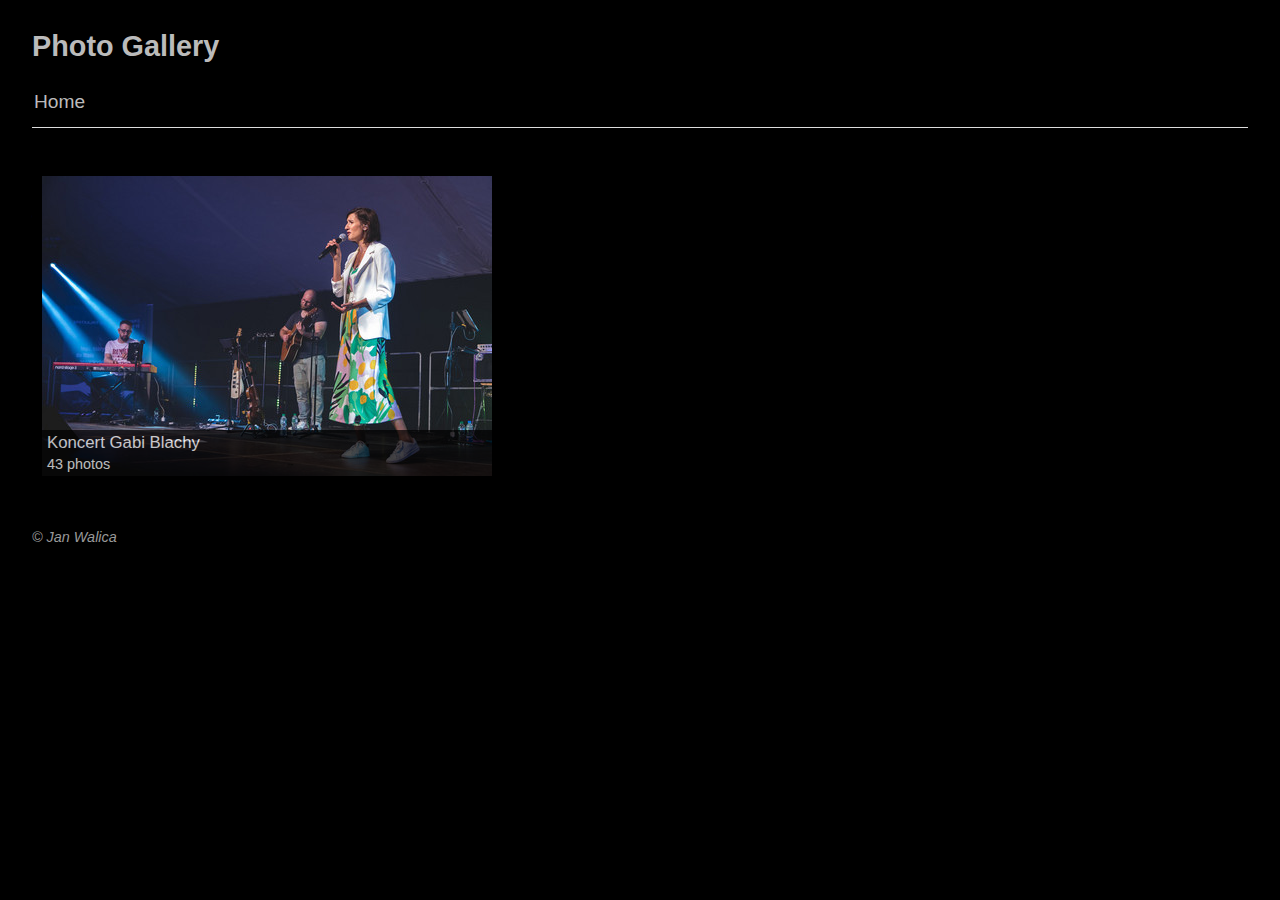
<file: index.html>
<!DOCTYPE html>
<html>

  <head>
      <meta charset="utf-8" />
      <meta name="viewport" content="width=device-width, user-scalable=no" />
      <title>Photo Gallery - Home</title>
      <link rel="stylesheet" href="public/lightgallery/css/lightgallery.css" />
      <link rel="stylesheet" href="public/lightslider/css/lightslider.min.css" />
      <link rel="stylesheet" href="public/videojs/video-js.min.css" />
      <link rel="stylesheet" href="public/lightgallery/css/lg-exif.min.css" />
      <link rel="stylesheet" href="public/core.css" />
      <link rel="stylesheet" href="public/theme.css" />
      <link rel="stylesheet" href="public/justifiedgallery/justifiedGallery.min.css" />
  </head>

  <body>
    
    <div id="container">
    
      <!--
        Gallery title
      -->
      <header>
        <h1><a href="index.html">Photo Gallery</a></h1>
      </header>
    
      <!--
        Breadcrumbs of parent albums
      -->
      <nav class="breadcrumbs">
    <a class="breadcrumb-item" href="index.html">Home</a>
      </nav>
    
    
      <!--
        Nested albums, if any
      -->
      <div id="albums" class="justified-gallery">
            <a href="Koncert-Gabi-Blachy.html">
              <img src="media/small/Koncert%20Gabi%20Blachy/2022-07-07-TED22-koncert-Gabriela_Blacha-m-0-29.jpg" alt="">
              <div class="caption" style="display: inline-block">
                <h3>Koncert Gabi Blachy</h3>
                <div class="summary">43 photos</div>
              </div>
            </a>
      </div>
    
      <!--
        All photos and videos
      -->
      <ul id="media" class="clearfix justified-gallery">
      </ul>
    
      <!--
        Pagination
      -->
    
      <!--
        Zip file link
      -->
    
      <!--
        Optional footer
      -->
      <footer>
        <p>&copy; Jan Walica</p>
      </footer>
    
    </div>
    <!-- Video loader -->
    <div id="videos">
    </div>

    <!-- jQuery -->
    <script src="public/jquery.min.js"></script>
    <!-- VideoJS -->
    <script src="public/videojs/video.min.js"></script>
    <!-- LightGallery -->
    <script src="public/lightgallery/js/lightgallery.js"></script>
    <script src="public/lightslider/js/lightslider.min.js"></script>
    <script src="public/lightgallery/js/lg-autoplay.js"></script>
    <script src="public/lightgallery/js/lg-pager.js"></script>
    <script src="public/lightgallery/js/lg-thumbnail.js"></script>
    <script src="public/lightgallery/js/lg-video.js"></script>
    <script src="public/lightgallery/js/lg-exif.min.js"></script>
    <script src="public/justifiedgallery/jquery.justifiedGallery.min.js"></script>

    <script>
      $(document).ready(function() {
        $("#media").lightGallery({
          thumbWidth: 80,
          controls: true,
          loop : false,
          download: true,
          counter: true,
          videojs: true,
          exThumbImage: 'data-exthumbimage',
        });

        // Init justified gallery for albums
        $("#albums").justifiedGallery({
          margins: 10,
          rowHeight: 300,
          maxRowHeight: 325,
        });

        // Init justified gallery for photos
        $("#media").justifiedGallery({
          selector: '.albumList',
          waitThumbnailsLoad: false,
          margins: 10,
          rowHeight: 250,
          maxRowHeight: 275,
        });
      });
    </script>

      <script id="slider-js" data-interval="">
        $(document).ready(function () {
          let waitTime = 1000;

          try {
            waitTime = parseInt($("#slider-js").data("interval"));
          } catch (e) {
            console.error("Invalid speed value for slider: " + waitTime + "\n" + e);
          }

          $("#lightSlider").lightSlider({
            auto: true,
            loop: true,
            item: 1,
            gallery: true,
            pause: waitTime,
            onSliderLoad: (el) => {
              el.lightGallery({
                selector: "#lightSlider li"
              })
            }
          });
        });
      </script>


  </body>

</html>
</file>
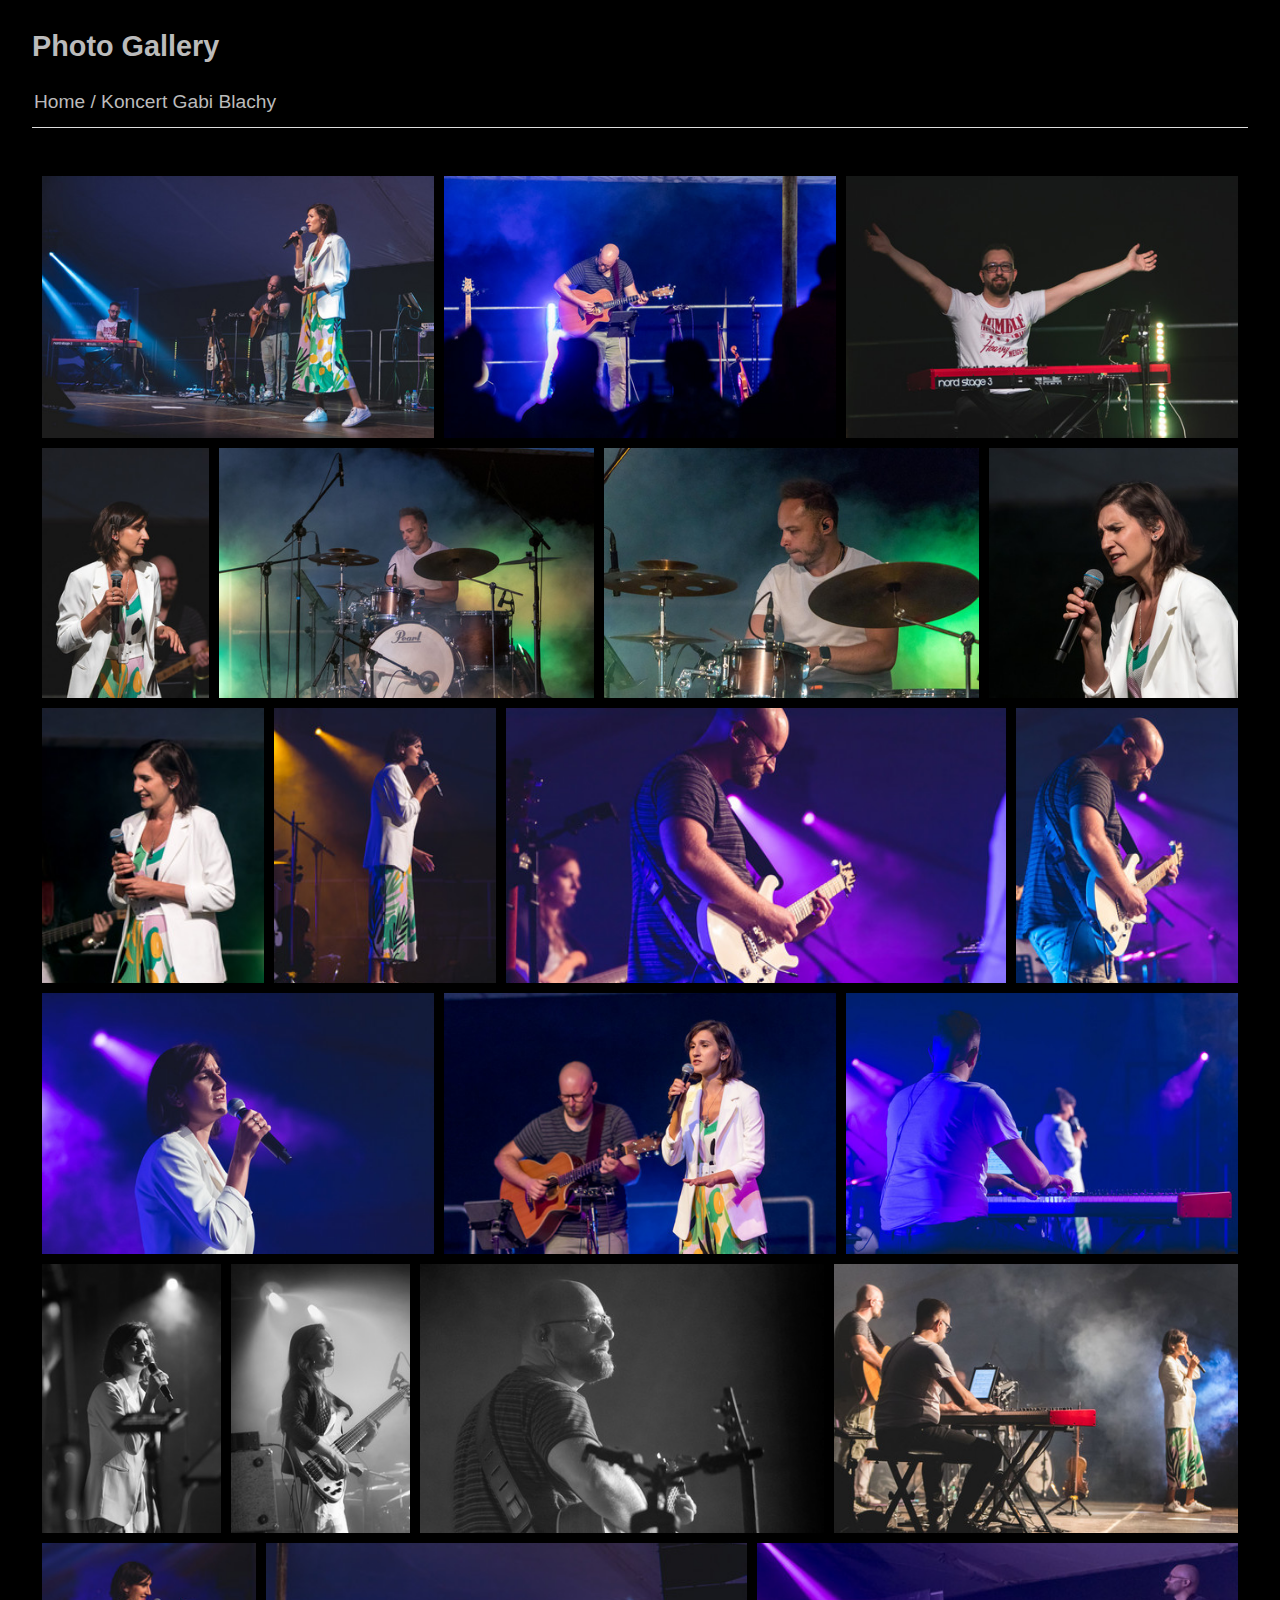
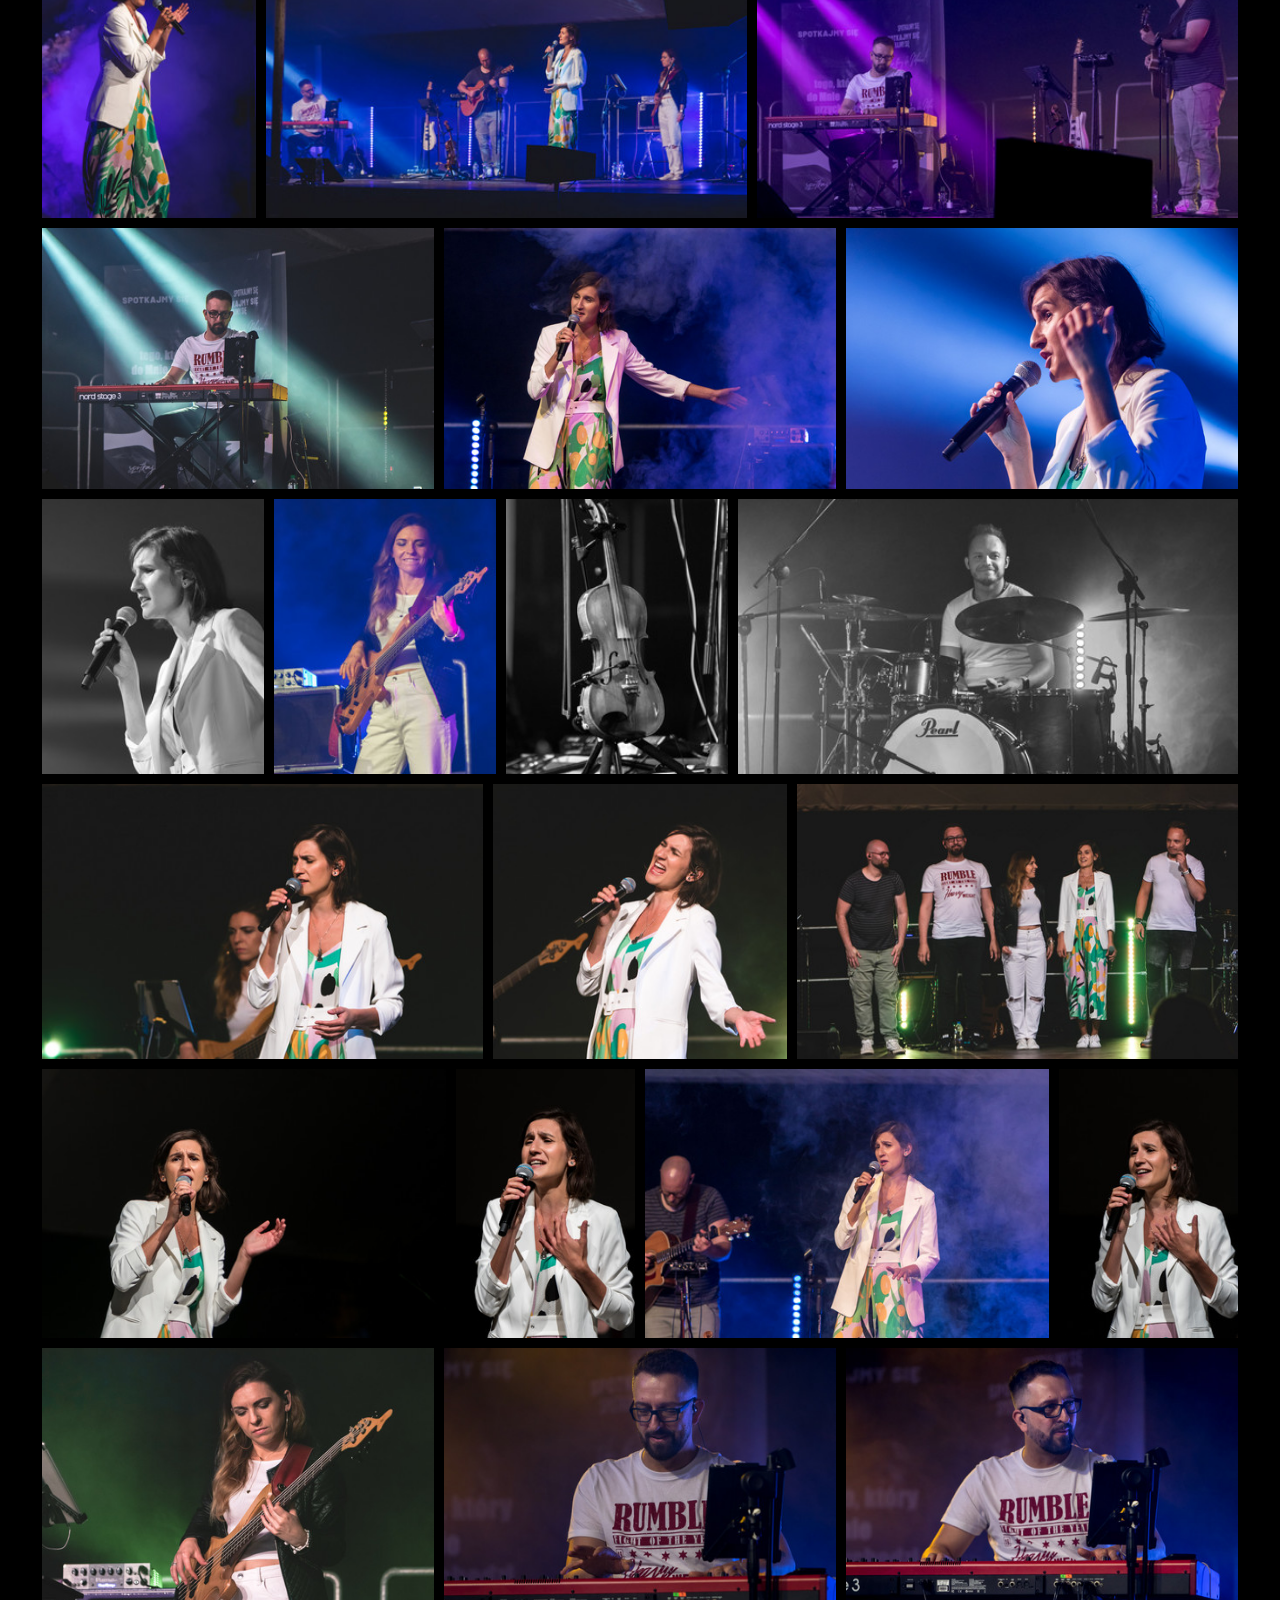
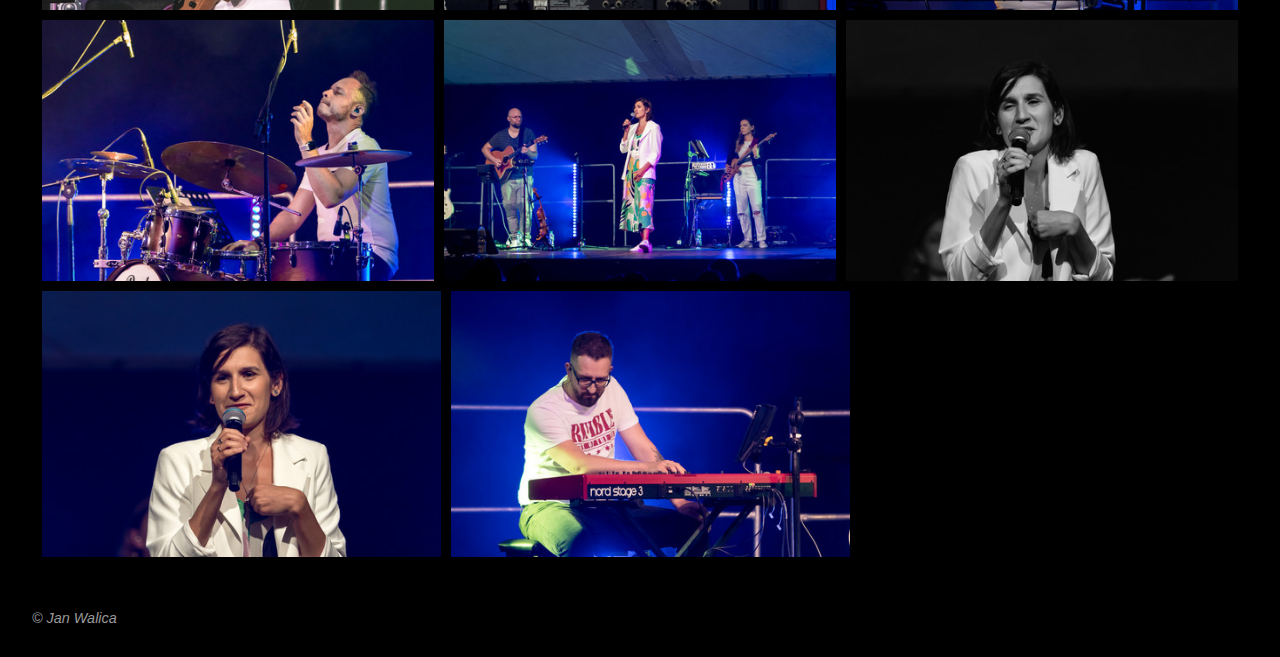
<file: Koncert-Gabi-Blachy.html>
<!DOCTYPE html>
<html>

  <head>
      <meta charset="utf-8" />
      <meta name="viewport" content="width=device-width, user-scalable=no" />
      <title>Photo Gallery - Koncert Gabi Blachy</title>
      <link rel="stylesheet" href="public/lightgallery/css/lightgallery.css" />
      <link rel="stylesheet" href="public/lightslider/css/lightslider.min.css" />
      <link rel="stylesheet" href="public/videojs/video-js.min.css" />
      <link rel="stylesheet" href="public/lightgallery/css/lg-exif.min.css" />
      <link rel="stylesheet" href="public/core.css" />
      <link rel="stylesheet" href="public/theme.css" />
      <link rel="stylesheet" href="public/justifiedgallery/justifiedGallery.min.css" />
  </head>

  <body>
    
    <div id="container">
    
      <!--
        Gallery title
      -->
      <header>
        <h1><a href="index.html">Photo Gallery</a></h1>
      </header>
    
      <!--
        Breadcrumbs of parent albums
      -->
      <nav class="breadcrumbs">
    <a class="breadcrumb-item" href="index.html">Home</a>&nbsp;/&nbsp;<a class="breadcrumb-item" href="Koncert-Gabi-Blachy.html">Koncert Gabi Blachy</a>
      </nav>
    
    
      <!--
        Nested albums, if any
      -->
      <div id="albums" class="justified-gallery">
      </div>
    
      <!--
        All photos and videos
      -->
      <ul id="media" class="clearfix justified-gallery">
          
          <div class="albumList"
              data-sub-html=""
              data-download-url="media/large/Koncert%20Gabi%20Blachy/2022-07-07-TED22-koncert-Gabriela_Blacha-m-0-29.jpg"data-src="media/original/Koncert%20Gabi%20Blachy/2022-07-07-TED22-koncert-Gabriela_Blacha-m-0-29.jpg"data-exthumbimage="media/thumbs/Koncert%20Gabi%20Blachy/2022-07-07-TED22-koncert-Gabriela_Blacha-m-0-29.jpg"data-filename="2022-07-07-TED22-koncert-Gabriela_Blacha-m-0-29.jpg"><a href="media/original/Koncert%20Gabi%20Blachy/2022-07-07-TED22-koncert-Gabriela_Blacha-m-0-29.jpg"><img
                      src="media/small/Koncert%20Gabi%20Blachy/2022-07-07-TED22-koncert-Gabriela_Blacha-m-0-29.jpg"
                      width="450"
                      height="300"alt="2022-07-07-TED22-koncert-Gabriela_Blacha-m-0-29.jpg"/>
              </a>
          
          </div>      
          <div class="albumList"
              data-sub-html=""
              data-download-url="media/large/Koncert%20Gabi%20Blachy/2022-07-07-TED22-koncert-Gabriela_Blacha-m-1.jpg"data-src="media/original/Koncert%20Gabi%20Blachy/2022-07-07-TED22-koncert-Gabriela_Blacha-m-1.jpg"data-exthumbimage="media/thumbs/Koncert%20Gabi%20Blachy/2022-07-07-TED22-koncert-Gabriela_Blacha-m-1.jpg"data-filename="2022-07-07-TED22-koncert-Gabriela_Blacha-m-1.jpg"><a href="media/original/Koncert%20Gabi%20Blachy/2022-07-07-TED22-koncert-Gabriela_Blacha-m-1.jpg"><img
                      src="media/small/Koncert%20Gabi%20Blachy/2022-07-07-TED22-koncert-Gabriela_Blacha-m-1.jpg"
                      width="450"
                      height="300"alt="2022-07-07-TED22-koncert-Gabriela_Blacha-m-1.jpg"/>
              </a>
          
          </div>      
          <div class="albumList"
              data-sub-html=""
              data-download-url="media/large/Koncert%20Gabi%20Blachy/2022-07-07-TED22-koncert-Gabriela_Blacha-m-10.jpg"data-src="media/original/Koncert%20Gabi%20Blachy/2022-07-07-TED22-koncert-Gabriela_Blacha-m-10.jpg"data-exthumbimage="media/thumbs/Koncert%20Gabi%20Blachy/2022-07-07-TED22-koncert-Gabriela_Blacha-m-10.jpg"data-filename="2022-07-07-TED22-koncert-Gabriela_Blacha-m-10.jpg"><a href="media/original/Koncert%20Gabi%20Blachy/2022-07-07-TED22-koncert-Gabriela_Blacha-m-10.jpg"><img
                      src="media/small/Koncert%20Gabi%20Blachy/2022-07-07-TED22-koncert-Gabriela_Blacha-m-10.jpg"
                      width="450"
                      height="300"alt="2022-07-07-TED22-koncert-Gabriela_Blacha-m-10.jpg"/>
              </a>
          
          </div>      
          <div class="albumList"
              data-sub-html=""
              data-download-url="media/large/Koncert%20Gabi%20Blachy/2022-07-07-TED22-koncert-Gabriela_Blacha-m-11.jpg"data-src="media/original/Koncert%20Gabi%20Blachy/2022-07-07-TED22-koncert-Gabriela_Blacha-m-11.jpg"data-exthumbimage="media/thumbs/Koncert%20Gabi%20Blachy/2022-07-07-TED22-koncert-Gabriela_Blacha-m-11.jpg"data-filename="2022-07-07-TED22-koncert-Gabriela_Blacha-m-11.jpg"><a href="media/original/Koncert%20Gabi%20Blachy/2022-07-07-TED22-koncert-Gabriela_Blacha-m-11.jpg"><img
                      src="media/small/Koncert%20Gabi%20Blachy/2022-07-07-TED22-koncert-Gabriela_Blacha-m-11.jpg"
                      width="200"
                      height="300"alt="2022-07-07-TED22-koncert-Gabriela_Blacha-m-11.jpg"/>
              </a>
          
          </div>      
          <div class="albumList"
              data-sub-html=""
              data-download-url="media/large/Koncert%20Gabi%20Blachy/2022-07-07-TED22-koncert-Gabriela_Blacha-m-12.jpg"data-src="media/original/Koncert%20Gabi%20Blachy/2022-07-07-TED22-koncert-Gabriela_Blacha-m-12.jpg"data-exthumbimage="media/thumbs/Koncert%20Gabi%20Blachy/2022-07-07-TED22-koncert-Gabriela_Blacha-m-12.jpg"data-filename="2022-07-07-TED22-koncert-Gabriela_Blacha-m-12.jpg"><a href="media/original/Koncert%20Gabi%20Blachy/2022-07-07-TED22-koncert-Gabriela_Blacha-m-12.jpg"><img
                      src="media/small/Koncert%20Gabi%20Blachy/2022-07-07-TED22-koncert-Gabriela_Blacha-m-12.jpg"
                      width="450"
                      height="300"alt="2022-07-07-TED22-koncert-Gabriela_Blacha-m-12.jpg"/>
              </a>
          
          </div>      
          <div class="albumList"
              data-sub-html=""
              data-download-url="media/large/Koncert%20Gabi%20Blachy/2022-07-07-TED22-koncert-Gabriela_Blacha-m-13.jpg"data-src="media/original/Koncert%20Gabi%20Blachy/2022-07-07-TED22-koncert-Gabriela_Blacha-m-13.jpg"data-exthumbimage="media/thumbs/Koncert%20Gabi%20Blachy/2022-07-07-TED22-koncert-Gabriela_Blacha-m-13.jpg"data-filename="2022-07-07-TED22-koncert-Gabriela_Blacha-m-13.jpg"><a href="media/original/Koncert%20Gabi%20Blachy/2022-07-07-TED22-koncert-Gabriela_Blacha-m-13.jpg"><img
                      src="media/small/Koncert%20Gabi%20Blachy/2022-07-07-TED22-koncert-Gabriela_Blacha-m-13.jpg"
                      width="450"
                      height="300"alt="2022-07-07-TED22-koncert-Gabriela_Blacha-m-13.jpg"/>
              </a>
          
          </div>      
          <div class="albumList"
              data-sub-html=""
              data-download-url="media/large/Koncert%20Gabi%20Blachy/2022-07-07-TED22-koncert-Gabriela_Blacha-m-14.jpg"data-src="media/original/Koncert%20Gabi%20Blachy/2022-07-07-TED22-koncert-Gabriela_Blacha-m-14.jpg"data-exthumbimage="media/thumbs/Koncert%20Gabi%20Blachy/2022-07-07-TED22-koncert-Gabriela_Blacha-m-14.jpg"data-filename="2022-07-07-TED22-koncert-Gabriela_Blacha-m-14.jpg"><a href="media/original/Koncert%20Gabi%20Blachy/2022-07-07-TED22-koncert-Gabriela_Blacha-m-14.jpg"><img
                      src="media/small/Koncert%20Gabi%20Blachy/2022-07-07-TED22-koncert-Gabriela_Blacha-m-14.jpg"
                      width="300"
                      height="300"alt="2022-07-07-TED22-koncert-Gabriela_Blacha-m-14.jpg"/>
              </a>
          
          </div>      
          <div class="albumList"
              data-sub-html=""
              data-download-url="media/large/Koncert%20Gabi%20Blachy/2022-07-07-TED22-koncert-Gabriela_Blacha-m-15.jpg"data-src="media/original/Koncert%20Gabi%20Blachy/2022-07-07-TED22-koncert-Gabriela_Blacha-m-15.jpg"data-exthumbimage="media/thumbs/Koncert%20Gabi%20Blachy/2022-07-07-TED22-koncert-Gabriela_Blacha-m-15.jpg"data-filename="2022-07-07-TED22-koncert-Gabriela_Blacha-m-15.jpg"><a href="media/original/Koncert%20Gabi%20Blachy/2022-07-07-TED22-koncert-Gabriela_Blacha-m-15.jpg"><img
                      src="media/small/Koncert%20Gabi%20Blachy/2022-07-07-TED22-koncert-Gabriela_Blacha-m-15.jpg"
                      width="200"
                      height="300"alt="2022-07-07-TED22-koncert-Gabriela_Blacha-m-15.jpg"/>
              </a>
          
          </div>      
          <div class="albumList"
              data-sub-html=""
              data-download-url="media/large/Koncert%20Gabi%20Blachy/2022-07-07-TED22-koncert-Gabriela_Blacha-m-16.jpg"data-src="media/original/Koncert%20Gabi%20Blachy/2022-07-07-TED22-koncert-Gabriela_Blacha-m-16.jpg"data-exthumbimage="media/thumbs/Koncert%20Gabi%20Blachy/2022-07-07-TED22-koncert-Gabriela_Blacha-m-16.jpg"data-filename="2022-07-07-TED22-koncert-Gabriela_Blacha-m-16.jpg"><a href="media/original/Koncert%20Gabi%20Blachy/2022-07-07-TED22-koncert-Gabriela_Blacha-m-16.jpg"><img
                      src="media/small/Koncert%20Gabi%20Blachy/2022-07-07-TED22-koncert-Gabriela_Blacha-m-16.jpg"
                      width="200"
                      height="300"alt="2022-07-07-TED22-koncert-Gabriela_Blacha-m-16.jpg"/>
              </a>
          
          </div>      
          <div class="albumList"
              data-sub-html=""
              data-download-url="media/large/Koncert%20Gabi%20Blachy/2022-07-07-TED22-koncert-Gabriela_Blacha-m-17.jpg"data-src="media/original/Koncert%20Gabi%20Blachy/2022-07-07-TED22-koncert-Gabriela_Blacha-m-17.jpg"data-exthumbimage="media/thumbs/Koncert%20Gabi%20Blachy/2022-07-07-TED22-koncert-Gabriela_Blacha-m-17.jpg"data-filename="2022-07-07-TED22-koncert-Gabriela_Blacha-m-17.jpg"><a href="media/original/Koncert%20Gabi%20Blachy/2022-07-07-TED22-koncert-Gabriela_Blacha-m-17.jpg"><img
                      src="media/small/Koncert%20Gabi%20Blachy/2022-07-07-TED22-koncert-Gabriela_Blacha-m-17.jpg"
                      width="450"
                      height="300"alt="2022-07-07-TED22-koncert-Gabriela_Blacha-m-17.jpg"/>
              </a>
          
          </div>      
          <div class="albumList"
              data-sub-html=""
              data-download-url="media/large/Koncert%20Gabi%20Blachy/2022-07-07-TED22-koncert-Gabriela_Blacha-m-18.jpg"data-src="media/original/Koncert%20Gabi%20Blachy/2022-07-07-TED22-koncert-Gabriela_Blacha-m-18.jpg"data-exthumbimage="media/thumbs/Koncert%20Gabi%20Blachy/2022-07-07-TED22-koncert-Gabriela_Blacha-m-18.jpg"data-filename="2022-07-07-TED22-koncert-Gabriela_Blacha-m-18.jpg"><a href="media/original/Koncert%20Gabi%20Blachy/2022-07-07-TED22-koncert-Gabriela_Blacha-m-18.jpg"><img
                      src="media/small/Koncert%20Gabi%20Blachy/2022-07-07-TED22-koncert-Gabriela_Blacha-m-18.jpg"
                      width="200"
                      height="300"alt="2022-07-07-TED22-koncert-Gabriela_Blacha-m-18.jpg"/>
              </a>
          
          </div>      
          <div class="albumList"
              data-sub-html=""
              data-download-url="media/large/Koncert%20Gabi%20Blachy/2022-07-07-TED22-koncert-Gabriela_Blacha-m-19.jpg"data-src="media/original/Koncert%20Gabi%20Blachy/2022-07-07-TED22-koncert-Gabriela_Blacha-m-19.jpg"data-exthumbimage="media/thumbs/Koncert%20Gabi%20Blachy/2022-07-07-TED22-koncert-Gabriela_Blacha-m-19.jpg"data-filename="2022-07-07-TED22-koncert-Gabriela_Blacha-m-19.jpg"><a href="media/original/Koncert%20Gabi%20Blachy/2022-07-07-TED22-koncert-Gabriela_Blacha-m-19.jpg"><img
                      src="media/small/Koncert%20Gabi%20Blachy/2022-07-07-TED22-koncert-Gabriela_Blacha-m-19.jpg"
                      width="450"
                      height="300"alt="2022-07-07-TED22-koncert-Gabriela_Blacha-m-19.jpg"/>
              </a>
          
          </div>      
          <div class="albumList"
              data-sub-html=""
              data-download-url="media/large/Koncert%20Gabi%20Blachy/2022-07-07-TED22-koncert-Gabriela_Blacha-m-2.jpg"data-src="media/original/Koncert%20Gabi%20Blachy/2022-07-07-TED22-koncert-Gabriela_Blacha-m-2.jpg"data-exthumbimage="media/thumbs/Koncert%20Gabi%20Blachy/2022-07-07-TED22-koncert-Gabriela_Blacha-m-2.jpg"data-filename="2022-07-07-TED22-koncert-Gabriela_Blacha-m-2.jpg"><a href="media/original/Koncert%20Gabi%20Blachy/2022-07-07-TED22-koncert-Gabriela_Blacha-m-2.jpg"><img
                      src="media/small/Koncert%20Gabi%20Blachy/2022-07-07-TED22-koncert-Gabriela_Blacha-m-2.jpg"
                      width="450"
                      height="300"alt="2022-07-07-TED22-koncert-Gabriela_Blacha-m-2.jpg"/>
              </a>
          
          </div>      
          <div class="albumList"
              data-sub-html=""
              data-download-url="media/large/Koncert%20Gabi%20Blachy/2022-07-07-TED22-koncert-Gabriela_Blacha-m-20.jpg"data-src="media/original/Koncert%20Gabi%20Blachy/2022-07-07-TED22-koncert-Gabriela_Blacha-m-20.jpg"data-exthumbimage="media/thumbs/Koncert%20Gabi%20Blachy/2022-07-07-TED22-koncert-Gabriela_Blacha-m-20.jpg"data-filename="2022-07-07-TED22-koncert-Gabriela_Blacha-m-20.jpg"><a href="media/original/Koncert%20Gabi%20Blachy/2022-07-07-TED22-koncert-Gabriela_Blacha-m-20.jpg"><img
                      src="media/small/Koncert%20Gabi%20Blachy/2022-07-07-TED22-koncert-Gabriela_Blacha-m-20.jpg"
                      width="450"
                      height="300"alt="2022-07-07-TED22-koncert-Gabriela_Blacha-m-20.jpg"/>
              </a>
          
          </div>      
          <div class="albumList"
              data-sub-html=""
              data-download-url="media/large/Koncert%20Gabi%20Blachy/2022-07-07-TED22-koncert-Gabriela_Blacha-m-21.jpg"data-src="media/original/Koncert%20Gabi%20Blachy/2022-07-07-TED22-koncert-Gabriela_Blacha-m-21.jpg"data-exthumbimage="media/thumbs/Koncert%20Gabi%20Blachy/2022-07-07-TED22-koncert-Gabriela_Blacha-m-21.jpg"data-filename="2022-07-07-TED22-koncert-Gabriela_Blacha-m-21.jpg"><a href="media/original/Koncert%20Gabi%20Blachy/2022-07-07-TED22-koncert-Gabriela_Blacha-m-21.jpg"><img
                      src="media/small/Koncert%20Gabi%20Blachy/2022-07-07-TED22-koncert-Gabriela_Blacha-m-21.jpg"
                      width="200"
                      height="300"alt="2022-07-07-TED22-koncert-Gabriela_Blacha-m-21.jpg"/>
              </a>
          
          </div>      
          <div class="albumList"
              data-sub-html=""
              data-download-url="media/large/Koncert%20Gabi%20Blachy/2022-07-07-TED22-koncert-Gabriela_Blacha-m-22.jpg"data-src="media/original/Koncert%20Gabi%20Blachy/2022-07-07-TED22-koncert-Gabriela_Blacha-m-22.jpg"data-exthumbimage="media/thumbs/Koncert%20Gabi%20Blachy/2022-07-07-TED22-koncert-Gabriela_Blacha-m-22.jpg"data-filename="2022-07-07-TED22-koncert-Gabriela_Blacha-m-22.jpg"><a href="media/original/Koncert%20Gabi%20Blachy/2022-07-07-TED22-koncert-Gabriela_Blacha-m-22.jpg"><img
                      src="media/small/Koncert%20Gabi%20Blachy/2022-07-07-TED22-koncert-Gabriela_Blacha-m-22.jpg"
                      width="200"
                      height="300"alt="2022-07-07-TED22-koncert-Gabriela_Blacha-m-22.jpg"/>
              </a>
          
          </div>      
          <div class="albumList"
              data-sub-html=""
              data-download-url="media/large/Koncert%20Gabi%20Blachy/2022-07-07-TED22-koncert-Gabriela_Blacha-m-23.jpg"data-src="media/original/Koncert%20Gabi%20Blachy/2022-07-07-TED22-koncert-Gabriela_Blacha-m-23.jpg"data-exthumbimage="media/thumbs/Koncert%20Gabi%20Blachy/2022-07-07-TED22-koncert-Gabriela_Blacha-m-23.jpg"data-filename="2022-07-07-TED22-koncert-Gabriela_Blacha-m-23.jpg"><a href="media/original/Koncert%20Gabi%20Blachy/2022-07-07-TED22-koncert-Gabriela_Blacha-m-23.jpg"><img
                      src="media/small/Koncert%20Gabi%20Blachy/2022-07-07-TED22-koncert-Gabriela_Blacha-m-23.jpg"
                      width="450"
                      height="300"alt="2022-07-07-TED22-koncert-Gabriela_Blacha-m-23.jpg"/>
              </a>
          
          </div>      
          <div class="albumList"
              data-sub-html=""
              data-download-url="media/large/Koncert%20Gabi%20Blachy/2022-07-07-TED22-koncert-Gabriela_Blacha-m-24.jpg"data-src="media/original/Koncert%20Gabi%20Blachy/2022-07-07-TED22-koncert-Gabriela_Blacha-m-24.jpg"data-exthumbimage="media/thumbs/Koncert%20Gabi%20Blachy/2022-07-07-TED22-koncert-Gabriela_Blacha-m-24.jpg"data-filename="2022-07-07-TED22-koncert-Gabriela_Blacha-m-24.jpg"><a href="media/original/Koncert%20Gabi%20Blachy/2022-07-07-TED22-koncert-Gabriela_Blacha-m-24.jpg"><img
                      src="media/small/Koncert%20Gabi%20Blachy/2022-07-07-TED22-koncert-Gabriela_Blacha-m-24.jpg"
                      width="450"
                      height="300"alt="2022-07-07-TED22-koncert-Gabriela_Blacha-m-24.jpg"/>
              </a>
          
          </div>      
          <div class="albumList"
              data-sub-html=""
              data-download-url="media/large/Koncert%20Gabi%20Blachy/2022-07-07-TED22-koncert-Gabriela_Blacha-m-25.jpg"data-src="media/original/Koncert%20Gabi%20Blachy/2022-07-07-TED22-koncert-Gabriela_Blacha-m-25.jpg"data-exthumbimage="media/thumbs/Koncert%20Gabi%20Blachy/2022-07-07-TED22-koncert-Gabriela_Blacha-m-25.jpg"data-filename="2022-07-07-TED22-koncert-Gabriela_Blacha-m-25.jpg"><a href="media/original/Koncert%20Gabi%20Blachy/2022-07-07-TED22-koncert-Gabriela_Blacha-m-25.jpg"><img
                      src="media/small/Koncert%20Gabi%20Blachy/2022-07-07-TED22-koncert-Gabriela_Blacha-m-25.jpg"
                      width="200"
                      height="300"alt="2022-07-07-TED22-koncert-Gabriela_Blacha-m-25.jpg"/>
              </a>
          
          </div>      
          <div class="albumList"
              data-sub-html=""
              data-download-url="media/large/Koncert%20Gabi%20Blachy/2022-07-07-TED22-koncert-Gabriela_Blacha-m-26.jpg"data-src="media/original/Koncert%20Gabi%20Blachy/2022-07-07-TED22-koncert-Gabriela_Blacha-m-26.jpg"data-exthumbimage="media/thumbs/Koncert%20Gabi%20Blachy/2022-07-07-TED22-koncert-Gabriela_Blacha-m-26.jpg"data-filename="2022-07-07-TED22-koncert-Gabriela_Blacha-m-26.jpg"><a href="media/original/Koncert%20Gabi%20Blachy/2022-07-07-TED22-koncert-Gabriela_Blacha-m-26.jpg"><img
                      src="media/small/Koncert%20Gabi%20Blachy/2022-07-07-TED22-koncert-Gabriela_Blacha-m-26.jpg"
                      width="450"
                      height="300"alt="2022-07-07-TED22-koncert-Gabriela_Blacha-m-26.jpg"/>
              </a>
          
          </div>      
          <div class="albumList"
              data-sub-html=""
              data-download-url="media/large/Koncert%20Gabi%20Blachy/2022-07-07-TED22-koncert-Gabriela_Blacha-m-27.jpg"data-src="media/original/Koncert%20Gabi%20Blachy/2022-07-07-TED22-koncert-Gabriela_Blacha-m-27.jpg"data-exthumbimage="media/thumbs/Koncert%20Gabi%20Blachy/2022-07-07-TED22-koncert-Gabriela_Blacha-m-27.jpg"data-filename="2022-07-07-TED22-koncert-Gabriela_Blacha-m-27.jpg"><a href="media/original/Koncert%20Gabi%20Blachy/2022-07-07-TED22-koncert-Gabriela_Blacha-m-27.jpg"><img
                      src="media/small/Koncert%20Gabi%20Blachy/2022-07-07-TED22-koncert-Gabriela_Blacha-m-27.jpg"
                      width="450"
                      height="300"alt="2022-07-07-TED22-koncert-Gabriela_Blacha-m-27.jpg"/>
              </a>
          
          </div>      
          <div class="albumList"
              data-sub-html=""
              data-download-url="media/large/Koncert%20Gabi%20Blachy/2022-07-07-TED22-koncert-Gabriela_Blacha-m-28.jpg"data-src="media/original/Koncert%20Gabi%20Blachy/2022-07-07-TED22-koncert-Gabriela_Blacha-m-28.jpg"data-exthumbimage="media/thumbs/Koncert%20Gabi%20Blachy/2022-07-07-TED22-koncert-Gabriela_Blacha-m-28.jpg"data-filename="2022-07-07-TED22-koncert-Gabriela_Blacha-m-28.jpg"><a href="media/original/Koncert%20Gabi%20Blachy/2022-07-07-TED22-koncert-Gabriela_Blacha-m-28.jpg"><img
                      src="media/small/Koncert%20Gabi%20Blachy/2022-07-07-TED22-koncert-Gabriela_Blacha-m-28.jpg"
                      width="450"
                      height="300"alt="2022-07-07-TED22-koncert-Gabriela_Blacha-m-28.jpg"/>
              </a>
          
          </div>      
          <div class="albumList"
              data-sub-html=""
              data-download-url="media/large/Koncert%20Gabi%20Blachy/2022-07-07-TED22-koncert-Gabriela_Blacha-m-3.jpg"data-src="media/original/Koncert%20Gabi%20Blachy/2022-07-07-TED22-koncert-Gabriela_Blacha-m-3.jpg"data-exthumbimage="media/thumbs/Koncert%20Gabi%20Blachy/2022-07-07-TED22-koncert-Gabriela_Blacha-m-3.jpg"data-filename="2022-07-07-TED22-koncert-Gabriela_Blacha-m-3.jpg"><a href="media/original/Koncert%20Gabi%20Blachy/2022-07-07-TED22-koncert-Gabriela_Blacha-m-3.jpg"><img
                      src="media/small/Koncert%20Gabi%20Blachy/2022-07-07-TED22-koncert-Gabriela_Blacha-m-3.jpg"
                      width="450"
                      height="300"alt="2022-07-07-TED22-koncert-Gabriela_Blacha-m-3.jpg"/>
              </a>
          
          </div>      
          <div class="albumList"
              data-sub-html=""
              data-download-url="media/large/Koncert%20Gabi%20Blachy/2022-07-07-TED22-koncert-Gabriela_Blacha-m-30.jpg"data-src="media/original/Koncert%20Gabi%20Blachy/2022-07-07-TED22-koncert-Gabriela_Blacha-m-30.jpg"data-exthumbimage="media/thumbs/Koncert%20Gabi%20Blachy/2022-07-07-TED22-koncert-Gabriela_Blacha-m-30.jpg"data-filename="2022-07-07-TED22-koncert-Gabriela_Blacha-m-30.jpg"><a href="media/original/Koncert%20Gabi%20Blachy/2022-07-07-TED22-koncert-Gabriela_Blacha-m-30.jpg"><img
                      src="media/small/Koncert%20Gabi%20Blachy/2022-07-07-TED22-koncert-Gabriela_Blacha-m-30.jpg"
                      width="450"
                      height="300"alt="2022-07-07-TED22-koncert-Gabriela_Blacha-m-30.jpg"/>
              </a>
          
          </div>      
          <div class="albumList"
              data-sub-html=""
              data-download-url="media/large/Koncert%20Gabi%20Blachy/2022-07-07-TED22-koncert-Gabriela_Blacha-m-31.jpg"data-src="media/original/Koncert%20Gabi%20Blachy/2022-07-07-TED22-koncert-Gabriela_Blacha-m-31.jpg"data-exthumbimage="media/thumbs/Koncert%20Gabi%20Blachy/2022-07-07-TED22-koncert-Gabriela_Blacha-m-31.jpg"data-filename="2022-07-07-TED22-koncert-Gabriela_Blacha-m-31.jpg"><a href="media/original/Koncert%20Gabi%20Blachy/2022-07-07-TED22-koncert-Gabriela_Blacha-m-31.jpg"><img
                      src="media/small/Koncert%20Gabi%20Blachy/2022-07-07-TED22-koncert-Gabriela_Blacha-m-31.jpg"
                      width="200"
                      height="300"alt="2022-07-07-TED22-koncert-Gabriela_Blacha-m-31.jpg"/>
              </a>
          
          </div>      
          <div class="albumList"
              data-sub-html=""
              data-download-url="media/large/Koncert%20Gabi%20Blachy/2022-07-07-TED22-koncert-Gabriela_Blacha-m-32.jpg"data-src="media/original/Koncert%20Gabi%20Blachy/2022-07-07-TED22-koncert-Gabriela_Blacha-m-32.jpg"data-exthumbimage="media/thumbs/Koncert%20Gabi%20Blachy/2022-07-07-TED22-koncert-Gabriela_Blacha-m-32.jpg"data-filename="2022-07-07-TED22-koncert-Gabriela_Blacha-m-32.jpg"><a href="media/original/Koncert%20Gabi%20Blachy/2022-07-07-TED22-koncert-Gabriela_Blacha-m-32.jpg"><img
                      src="media/small/Koncert%20Gabi%20Blachy/2022-07-07-TED22-koncert-Gabriela_Blacha-m-32.jpg"
                      width="200"
                      height="300"alt="2022-07-07-TED22-koncert-Gabriela_Blacha-m-32.jpg"/>
              </a>
          
          </div>      
          <div class="albumList"
              data-sub-html=""
              data-download-url="media/large/Koncert%20Gabi%20Blachy/2022-07-07-TED22-koncert-Gabriela_Blacha-m-33.jpg"data-src="media/original/Koncert%20Gabi%20Blachy/2022-07-07-TED22-koncert-Gabriela_Blacha-m-33.jpg"data-exthumbimage="media/thumbs/Koncert%20Gabi%20Blachy/2022-07-07-TED22-koncert-Gabriela_Blacha-m-33.jpg"data-filename="2022-07-07-TED22-koncert-Gabriela_Blacha-m-33.jpg"><a href="media/original/Koncert%20Gabi%20Blachy/2022-07-07-TED22-koncert-Gabriela_Blacha-m-33.jpg"><img
                      src="media/small/Koncert%20Gabi%20Blachy/2022-07-07-TED22-koncert-Gabriela_Blacha-m-33.jpg"
                      width="200"
                      height="300"alt="2022-07-07-TED22-koncert-Gabriela_Blacha-m-33.jpg"/>
              </a>
          
          </div>      
          <div class="albumList"
              data-sub-html=""
              data-download-url="media/large/Koncert%20Gabi%20Blachy/2022-07-07-TED22-koncert-Gabriela_Blacha-m-34.jpg"data-src="media/original/Koncert%20Gabi%20Blachy/2022-07-07-TED22-koncert-Gabriela_Blacha-m-34.jpg"data-exthumbimage="media/thumbs/Koncert%20Gabi%20Blachy/2022-07-07-TED22-koncert-Gabriela_Blacha-m-34.jpg"data-filename="2022-07-07-TED22-koncert-Gabriela_Blacha-m-34.jpg"><a href="media/original/Koncert%20Gabi%20Blachy/2022-07-07-TED22-koncert-Gabriela_Blacha-m-34.jpg"><img
                      src="media/small/Koncert%20Gabi%20Blachy/2022-07-07-TED22-koncert-Gabriela_Blacha-m-34.jpg"
                      width="450"
                      height="300"alt="2022-07-07-TED22-koncert-Gabriela_Blacha-m-34.jpg"/>
              </a>
          
          </div>      
          <div class="albumList"
              data-sub-html=""
              data-download-url="media/large/Koncert%20Gabi%20Blachy/2022-07-07-TED22-koncert-Gabriela_Blacha-m-35.jpg"data-src="media/original/Koncert%20Gabi%20Blachy/2022-07-07-TED22-koncert-Gabriela_Blacha-m-35.jpg"data-exthumbimage="media/thumbs/Koncert%20Gabi%20Blachy/2022-07-07-TED22-koncert-Gabriela_Blacha-m-35.jpg"data-filename="2022-07-07-TED22-koncert-Gabriela_Blacha-m-35.jpg"><a href="media/original/Koncert%20Gabi%20Blachy/2022-07-07-TED22-koncert-Gabriela_Blacha-m-35.jpg"><img
                      src="media/small/Koncert%20Gabi%20Blachy/2022-07-07-TED22-koncert-Gabriela_Blacha-m-35.jpg"
                      width="450"
                      height="300"alt="2022-07-07-TED22-koncert-Gabriela_Blacha-m-35.jpg"/>
              </a>
          
          </div>      
          <div class="albumList"
              data-sub-html=""
              data-download-url="media/large/Koncert%20Gabi%20Blachy/2022-07-07-TED22-koncert-Gabriela_Blacha-m-36.jpg"data-src="media/original/Koncert%20Gabi%20Blachy/2022-07-07-TED22-koncert-Gabriela_Blacha-m-36.jpg"data-exthumbimage="media/thumbs/Koncert%20Gabi%20Blachy/2022-07-07-TED22-koncert-Gabriela_Blacha-m-36.jpg"data-filename="2022-07-07-TED22-koncert-Gabriela_Blacha-m-36.jpg"><a href="media/original/Koncert%20Gabi%20Blachy/2022-07-07-TED22-koncert-Gabriela_Blacha-m-36.jpg"><img
                      src="media/small/Koncert%20Gabi%20Blachy/2022-07-07-TED22-koncert-Gabriela_Blacha-m-36.jpg"
                      width="300"
                      height="300"alt="2022-07-07-TED22-koncert-Gabriela_Blacha-m-36.jpg"/>
              </a>
          
          </div>      
          <div class="albumList"
              data-sub-html=""
              data-download-url="media/large/Koncert%20Gabi%20Blachy/2022-07-07-TED22-koncert-Gabriela_Blacha-m-37.jpg"data-src="media/original/Koncert%20Gabi%20Blachy/2022-07-07-TED22-koncert-Gabriela_Blacha-m-37.jpg"data-exthumbimage="media/thumbs/Koncert%20Gabi%20Blachy/2022-07-07-TED22-koncert-Gabriela_Blacha-m-37.jpg"data-filename="2022-07-07-TED22-koncert-Gabriela_Blacha-m-37.jpg"><a href="media/original/Koncert%20Gabi%20Blachy/2022-07-07-TED22-koncert-Gabriela_Blacha-m-37.jpg"><img
                      src="media/small/Koncert%20Gabi%20Blachy/2022-07-07-TED22-koncert-Gabriela_Blacha-m-37.jpg"
                      width="450"
                      height="300"alt="2022-07-07-TED22-koncert-Gabriela_Blacha-m-37.jpg"/>
              </a>
          
          </div>      
          <div class="albumList"
              data-sub-html=""
              data-download-url="media/large/Koncert%20Gabi%20Blachy/2022-07-07-TED22-koncert-Gabriela_Blacha-m-38.jpg"data-src="media/original/Koncert%20Gabi%20Blachy/2022-07-07-TED22-koncert-Gabriela_Blacha-m-38.jpg"data-exthumbimage="media/thumbs/Koncert%20Gabi%20Blachy/2022-07-07-TED22-koncert-Gabriela_Blacha-m-38.jpg"data-filename="2022-07-07-TED22-koncert-Gabriela_Blacha-m-38.jpg"><a href="media/original/Koncert%20Gabi%20Blachy/2022-07-07-TED22-koncert-Gabriela_Blacha-m-38.jpg"><img
                      src="media/small/Koncert%20Gabi%20Blachy/2022-07-07-TED22-koncert-Gabriela_Blacha-m-38.jpg"
                      width="450"
                      height="300"alt="2022-07-07-TED22-koncert-Gabriela_Blacha-m-38.jpg"/>
              </a>
          
          </div>      
          <div class="albumList"
              data-sub-html=""
              data-download-url="media/large/Koncert%20Gabi%20Blachy/2022-07-07-TED22-koncert-Gabriela_Blacha-m-39.jpg"data-src="media/original/Koncert%20Gabi%20Blachy/2022-07-07-TED22-koncert-Gabriela_Blacha-m-39.jpg"data-exthumbimage="media/thumbs/Koncert%20Gabi%20Blachy/2022-07-07-TED22-koncert-Gabriela_Blacha-m-39.jpg"data-filename="2022-07-07-TED22-koncert-Gabriela_Blacha-m-39.jpg"><a href="media/original/Koncert%20Gabi%20Blachy/2022-07-07-TED22-koncert-Gabriela_Blacha-m-39.jpg"><img
                      src="media/small/Koncert%20Gabi%20Blachy/2022-07-07-TED22-koncert-Gabriela_Blacha-m-39.jpg"
                      width="200"
                      height="300"alt="2022-07-07-TED22-koncert-Gabriela_Blacha-m-39.jpg"/>
              </a>
          
          </div>      
          <div class="albumList"
              data-sub-html=""
              data-download-url="media/large/Koncert%20Gabi%20Blachy/2022-07-07-TED22-koncert-Gabriela_Blacha-m-4.jpg"data-src="media/original/Koncert%20Gabi%20Blachy/2022-07-07-TED22-koncert-Gabriela_Blacha-m-4.jpg"data-exthumbimage="media/thumbs/Koncert%20Gabi%20Blachy/2022-07-07-TED22-koncert-Gabriela_Blacha-m-4.jpg"data-filename="2022-07-07-TED22-koncert-Gabriela_Blacha-m-4.jpg"><a href="media/original/Koncert%20Gabi%20Blachy/2022-07-07-TED22-koncert-Gabriela_Blacha-m-4.jpg"><img
                      src="media/small/Koncert%20Gabi%20Blachy/2022-07-07-TED22-koncert-Gabriela_Blacha-m-4.jpg"
                      width="450"
                      height="300"alt="2022-07-07-TED22-koncert-Gabriela_Blacha-m-4.jpg"/>
              </a>
          
          </div>      
          <div class="albumList"
              data-sub-html=""
              data-download-url="media/large/Koncert%20Gabi%20Blachy/2022-07-07-TED22-koncert-Gabriela_Blacha-m-40.jpg"data-src="media/original/Koncert%20Gabi%20Blachy/2022-07-07-TED22-koncert-Gabriela_Blacha-m-40.jpg"data-exthumbimage="media/thumbs/Koncert%20Gabi%20Blachy/2022-07-07-TED22-koncert-Gabriela_Blacha-m-40.jpg"data-filename="2022-07-07-TED22-koncert-Gabriela_Blacha-m-40.jpg"><a href="media/original/Koncert%20Gabi%20Blachy/2022-07-07-TED22-koncert-Gabriela_Blacha-m-40.jpg"><img
                      src="media/small/Koncert%20Gabi%20Blachy/2022-07-07-TED22-koncert-Gabriela_Blacha-m-40.jpg"
                      width="200"
                      height="300"alt="2022-07-07-TED22-koncert-Gabriela_Blacha-m-40.jpg"/>
              </a>
          
          </div>      
          <div class="albumList"
              data-sub-html=""
              data-download-url="media/large/Koncert%20Gabi%20Blachy/2022-07-07-TED22-koncert-Gabriela_Blacha-m-41.jpg"data-src="media/original/Koncert%20Gabi%20Blachy/2022-07-07-TED22-koncert-Gabriela_Blacha-m-41.jpg"data-exthumbimage="media/thumbs/Koncert%20Gabi%20Blachy/2022-07-07-TED22-koncert-Gabriela_Blacha-m-41.jpg"data-filename="2022-07-07-TED22-koncert-Gabriela_Blacha-m-41.jpg"><a href="media/original/Koncert%20Gabi%20Blachy/2022-07-07-TED22-koncert-Gabriela_Blacha-m-41.jpg"><img
                      src="media/small/Koncert%20Gabi%20Blachy/2022-07-07-TED22-koncert-Gabriela_Blacha-m-41.jpg"
                      width="450"
                      height="300"alt="2022-07-07-TED22-koncert-Gabriela_Blacha-m-41.jpg"/>
              </a>
          
          </div>      
          <div class="albumList"
              data-sub-html=""
              data-download-url="media/large/Koncert%20Gabi%20Blachy/2022-07-07-TED22-koncert-Gabriela_Blacha-m-42.jpg"data-src="media/original/Koncert%20Gabi%20Blachy/2022-07-07-TED22-koncert-Gabriela_Blacha-m-42.jpg"data-exthumbimage="media/thumbs/Koncert%20Gabi%20Blachy/2022-07-07-TED22-koncert-Gabriela_Blacha-m-42.jpg"data-filename="2022-07-07-TED22-koncert-Gabriela_Blacha-m-42.jpg"><a href="media/original/Koncert%20Gabi%20Blachy/2022-07-07-TED22-koncert-Gabriela_Blacha-m-42.jpg"><img
                      src="media/small/Koncert%20Gabi%20Blachy/2022-07-07-TED22-koncert-Gabriela_Blacha-m-42.jpg"
                      width="450"
                      height="300"alt="2022-07-07-TED22-koncert-Gabriela_Blacha-m-42.jpg"/>
              </a>
          
          </div>      
          <div class="albumList"
              data-sub-html=""
              data-download-url="media/large/Koncert%20Gabi%20Blachy/2022-07-07-TED22-koncert-Gabriela_Blacha-m-43.jpg"data-src="media/original/Koncert%20Gabi%20Blachy/2022-07-07-TED22-koncert-Gabriela_Blacha-m-43.jpg"data-exthumbimage="media/thumbs/Koncert%20Gabi%20Blachy/2022-07-07-TED22-koncert-Gabriela_Blacha-m-43.jpg"data-filename="2022-07-07-TED22-koncert-Gabriela_Blacha-m-43.jpg"><a href="media/original/Koncert%20Gabi%20Blachy/2022-07-07-TED22-koncert-Gabriela_Blacha-m-43.jpg"><img
                      src="media/small/Koncert%20Gabi%20Blachy/2022-07-07-TED22-koncert-Gabriela_Blacha-m-43.jpg"
                      width="450"
                      height="300"alt="2022-07-07-TED22-koncert-Gabriela_Blacha-m-43.jpg"/>
              </a>
          
          </div>      
          <div class="albumList"
              data-sub-html=""
              data-download-url="media/large/Koncert%20Gabi%20Blachy/2022-07-07-TED22-koncert-Gabriela_Blacha-m-5.jpg"data-src="media/original/Koncert%20Gabi%20Blachy/2022-07-07-TED22-koncert-Gabriela_Blacha-m-5.jpg"data-exthumbimage="media/thumbs/Koncert%20Gabi%20Blachy/2022-07-07-TED22-koncert-Gabriela_Blacha-m-5.jpg"data-filename="2022-07-07-TED22-koncert-Gabriela_Blacha-m-5.jpg"><a href="media/original/Koncert%20Gabi%20Blachy/2022-07-07-TED22-koncert-Gabriela_Blacha-m-5.jpg"><img
                      src="media/small/Koncert%20Gabi%20Blachy/2022-07-07-TED22-koncert-Gabriela_Blacha-m-5.jpg"
                      width="450"
                      height="300"alt="2022-07-07-TED22-koncert-Gabriela_Blacha-m-5.jpg"/>
              </a>
          
          </div>      
          <div class="albumList"
              data-sub-html=""
              data-download-url="media/large/Koncert%20Gabi%20Blachy/2022-07-07-TED22-koncert-Gabriela_Blacha-m-6.jpg"data-src="media/original/Koncert%20Gabi%20Blachy/2022-07-07-TED22-koncert-Gabriela_Blacha-m-6.jpg"data-exthumbimage="media/thumbs/Koncert%20Gabi%20Blachy/2022-07-07-TED22-koncert-Gabriela_Blacha-m-6.jpg"data-filename="2022-07-07-TED22-koncert-Gabriela_Blacha-m-6.jpg"><a href="media/original/Koncert%20Gabi%20Blachy/2022-07-07-TED22-koncert-Gabriela_Blacha-m-6.jpg"><img
                      src="media/small/Koncert%20Gabi%20Blachy/2022-07-07-TED22-koncert-Gabriela_Blacha-m-6.jpg"
                      width="450"
                      height="300"alt="2022-07-07-TED22-koncert-Gabriela_Blacha-m-6.jpg"/>
              </a>
          
          </div>      
          <div class="albumList"
              data-sub-html=""
              data-download-url="media/large/Koncert%20Gabi%20Blachy/2022-07-07-TED22-koncert-Gabriela_Blacha-m-7.jpg"data-src="media/original/Koncert%20Gabi%20Blachy/2022-07-07-TED22-koncert-Gabriela_Blacha-m-7.jpg"data-exthumbimage="media/thumbs/Koncert%20Gabi%20Blachy/2022-07-07-TED22-koncert-Gabriela_Blacha-m-7.jpg"data-filename="2022-07-07-TED22-koncert-Gabriela_Blacha-m-7.jpg"><a href="media/original/Koncert%20Gabi%20Blachy/2022-07-07-TED22-koncert-Gabriela_Blacha-m-7.jpg"><img
                      src="media/small/Koncert%20Gabi%20Blachy/2022-07-07-TED22-koncert-Gabriela_Blacha-m-7.jpg"
                      width="450"
                      height="300"alt="2022-07-07-TED22-koncert-Gabriela_Blacha-m-7.jpg"/>
              </a>
          
          </div>      
          <div class="albumList"
              data-sub-html=""
              data-download-url="media/large/Koncert%20Gabi%20Blachy/2022-07-07-TED22-koncert-Gabriela_Blacha-m-8.jpg"data-src="media/original/Koncert%20Gabi%20Blachy/2022-07-07-TED22-koncert-Gabriela_Blacha-m-8.jpg"data-exthumbimage="media/thumbs/Koncert%20Gabi%20Blachy/2022-07-07-TED22-koncert-Gabriela_Blacha-m-8.jpg"data-filename="2022-07-07-TED22-koncert-Gabriela_Blacha-m-8.jpg"><a href="media/original/Koncert%20Gabi%20Blachy/2022-07-07-TED22-koncert-Gabriela_Blacha-m-8.jpg"><img
                      src="media/small/Koncert%20Gabi%20Blachy/2022-07-07-TED22-koncert-Gabriela_Blacha-m-8.jpg"
                      width="450"
                      height="300"alt="2022-07-07-TED22-koncert-Gabriela_Blacha-m-8.jpg"/>
              </a>
          
          </div>      
          <div class="albumList"
              data-sub-html=""
              data-download-url="media/large/Koncert%20Gabi%20Blachy/2022-07-07-TED22-koncert-Gabriela_Blacha-m-9.jpg"data-src="media/original/Koncert%20Gabi%20Blachy/2022-07-07-TED22-koncert-Gabriela_Blacha-m-9.jpg"data-exthumbimage="media/thumbs/Koncert%20Gabi%20Blachy/2022-07-07-TED22-koncert-Gabriela_Blacha-m-9.jpg"data-filename="2022-07-07-TED22-koncert-Gabriela_Blacha-m-9.jpg"><a href="media/original/Koncert%20Gabi%20Blachy/2022-07-07-TED22-koncert-Gabriela_Blacha-m-9.jpg"><img
                      src="media/small/Koncert%20Gabi%20Blachy/2022-07-07-TED22-koncert-Gabriela_Blacha-m-9.jpg"
                      width="450"
                      height="300"alt="2022-07-07-TED22-koncert-Gabriela_Blacha-m-9.jpg"/>
              </a>
          
          </div>  </ul>
    
      <!--
        Pagination
      -->
    
      <!--
        Zip file link
      -->
    
      <!--
        Optional footer
      -->
      <footer>
        <p>&copy; Jan Walica</p>
      </footer>
    
    </div>
    <!-- Video loader -->
    <div id="videos">
    </div>

    <!-- jQuery -->
    <script src="public/jquery.min.js"></script>
    <!-- VideoJS -->
    <script src="public/videojs/video.min.js"></script>
    <!-- LightGallery -->
    <script src="public/lightgallery/js/lightgallery.js"></script>
    <script src="public/lightslider/js/lightslider.min.js"></script>
    <script src="public/lightgallery/js/lg-autoplay.js"></script>
    <script src="public/lightgallery/js/lg-pager.js"></script>
    <script src="public/lightgallery/js/lg-thumbnail.js"></script>
    <script src="public/lightgallery/js/lg-video.js"></script>
    <script src="public/lightgallery/js/lg-exif.min.js"></script>
    <script src="public/justifiedgallery/jquery.justifiedGallery.min.js"></script>

    <script>
      $(document).ready(function() {
        $("#media").lightGallery({
          thumbWidth: 80,
          controls: true,
          loop : false,
          download: true,
          counter: true,
          videojs: true,
          exThumbImage: 'data-exthumbimage',
        });

        // Init justified gallery for albums
        $("#albums").justifiedGallery({
          margins: 10,
          rowHeight: 300,
          maxRowHeight: 325,
        });

        // Init justified gallery for photos
        $("#media").justifiedGallery({
          selector: '.albumList',
          waitThumbnailsLoad: false,
          margins: 10,
          rowHeight: 250,
          maxRowHeight: 275,
        });
      });
    </script>



  </body>

</html>
</file>
<file: public/lightgallery/css/lightgallery.css>
/*! lightgallery - v1.2.14 - 2016-01-18
* http://sachinchoolur.github.io/lightGallery/
* Copyright (c) 2016 Sachin N; Licensed Apache 2.0 */
@font-face {
  font-family: 'lg';
  src: url("../fonts/lg.eot?n1z373");
  src: url("../fonts/lg.eot?#iefixn1z373") format("embedded-opentype"), url("../fonts/lg.woff?n1z373") format("woff"), url("../fonts/lg.ttf?n1z373") format("truetype"), url("../fonts/lg.svg?n1z373#lg") format("svg");
  font-weight: normal;
  font-style: normal;
}
.lg-icon {
  font-family: 'lg';
  speak: none;
  font-style: normal;
  font-weight: normal;
  font-variant: normal;
  text-transform: none;
  line-height: 1;
  /* Better Font Rendering =========== */
  -webkit-font-smoothing: antialiased;
  -moz-osx-font-smoothing: grayscale;
}

.lg-actions .lg-next, .lg-actions .lg-prev {
  background-color: rgba(0, 0, 0, 0.45);
  border-radius: 2px;
  color: #999;
  cursor: pointer;
  display: block;
  font-size: 22px;
  margin-top: -10px;
  padding: 8px 10px 9px;
  position: absolute;
  top: 50%;
  z-index: 1080;
}
.lg-actions .lg-next.disabled, .lg-actions .lg-prev.disabled {
  pointer-events: none;
  opacity: 0.5;
}
.lg-actions .lg-next:hover, .lg-actions .lg-prev:hover {
  color: #FFF;
}
.lg-actions .lg-next {
  right: 20px;
}
.lg-actions .lg-next:before {
  content: "\e095";
}
.lg-actions .lg-prev {
  left: 20px;
}
.lg-actions .lg-prev:after {
  content: "\e094";
}

@-webkit-keyframes lg-right-end {
  0% {
    left: 0;
  }
  50% {
    left: -30px;
  }
  100% {
    left: 0;
  }
}
@-moz-keyframes lg-right-end {
  0% {
    left: 0;
  }
  50% {
    left: -30px;
  }
  100% {
    left: 0;
  }
}
@-ms-keyframes lg-right-end {
  0% {
    left: 0;
  }
  50% {
    left: -30px;
  }
  100% {
    left: 0;
  }
}
@keyframes lg-right-end {
  0% {
    left: 0;
  }
  50% {
    left: -30px;
  }
  100% {
    left: 0;
  }
}
@-webkit-keyframes lg-left-end {
  0% {
    left: 0;
  }
  50% {
    left: 30px;
  }
  100% {
    left: 0;
  }
}
@-moz-keyframes lg-left-end {
  0% {
    left: 0;
  }
  50% {
    left: 30px;
  }
  100% {
    left: 0;
  }
}
@-ms-keyframes lg-left-end {
  0% {
    left: 0;
  }
  50% {
    left: 30px;
  }
  100% {
    left: 0;
  }
}
@keyframes lg-left-end {
  0% {
    left: 0;
  }
  50% {
    left: 30px;
  }
  100% {
    left: 0;
  }
}
.lg-outer.lg-right-end .lg-object {
  -webkit-animation: lg-right-end 0.3s;
  -o-animation: lg-right-end 0.3s;
  animation: lg-right-end 0.3s;
  position: relative;
}
.lg-outer.lg-left-end .lg-object {
  -webkit-animation: lg-left-end 0.3s;
  -o-animation: lg-left-end 0.3s;
  animation: lg-left-end 0.3s;
  position: relative;
}

.lg-toolbar {
  z-index: 1080;
  left: 0;
  position: absolute;
  top: 0;
  width: 100%;
  background-color: rgba(0, 0, 0, 0.45);
}
.lg-toolbar .lg-icon {
  color: #999;
  cursor: pointer;
  float: right;
  font-size: 24px;
  height: 47px;
  line-height: 27px;
  padding: 10px 0;
  text-align: center;
  width: 50px;
  text-decoration: none !important;
  outline: medium none;
}
.lg-toolbar .lg-icon:hover {
  color: #FFF;
}
.lg-toolbar .lg-close:after {
  content: "\e070";
}
.lg-toolbar .lg-download:after {
  content: "\e0f2";
}

.lg-sub-html {
  background-color: rgba(0, 0, 0, 0.45);
  bottom: 0;
  color: #EEE;
  font-size: 16px;
  left: 0;
  padding: 10px 40px;
  position: fixed;
  right: 0;
  text-align: center;
  z-index: 1080;
}
.lg-sub-html h4 {
  margin: 0;
  font-size: 13px;
  font-weight: bold;
}
.lg-sub-html p {
  font-size: 12px;
  margin: 5px 0 0;
}

#lg-counter {
  color: #999;
  display: inline-block;
  font-size: 16px;
  padding-left: 20px;
  padding-top: 12px;
  vertical-align: middle;
}

.lg-toolbar, .lg-prev, .lg-next {
  opacity: 1;
  -webkit-transition: -webkit-transform 0.35s cubic-bezier(0, 0, 0.25, 1) 0s, opacity 0.35s cubic-bezier(0, 0, 0.25, 1) 0s;
  -moz-transition: -moz-transform 0.35s cubic-bezier(0, 0, 0.25, 1) 0s, opacity 0.35s cubic-bezier(0, 0, 0.25, 1) 0s;
  -o-transition: -o-transform 0.35s cubic-bezier(0, 0, 0.25, 1) 0s, opacity 0.35s cubic-bezier(0, 0, 0.25, 1) 0s;
  transition: transform 0.35s cubic-bezier(0, 0, 0.25, 1) 0s, opacity 0.35s cubic-bezier(0, 0, 0.25, 1) 0s;
}

.lg-hide-items .lg-prev {
  opacity: 0;
  -webkit-transform: translate3d(-10px, 0, 0);
  transform: translate3d(-10px, 0, 0);
}
.lg-hide-items .lg-next {
  opacity: 0;
  -webkit-transform: translate3d(10px, 0, 0);
  transform: translate3d(10px, 0, 0);
}
.lg-hide-items .lg-toolbar {
  opacity: 0;
  -webkit-transform: translate3d(0, -10px, 0);
  transform: translate3d(0, -10px, 0);
}

body:not(.lg-from-hash) .lg-outer.lg-start-zoom .lg-object {
  -webkit-transform: scale3d(0.5, 0.5, 0.5);
  transform: scale3d(0.5, 0.5, 0.5);
  opacity: 0;
  -webkit-transition: -webkit-transform 250ms ease 0s, opacity 250ms !important;
  -moz-transition: -moz-transform 250ms ease 0s, opacity 250ms !important;
  -o-transition: -o-transform 250ms ease 0s, opacity 250ms !important;
  transition: transform 250ms ease 0s, opacity 250ms !important;
  -webkit-transform-origin: 50% 50%;
  -moz-transform-origin: 50% 50%;
  -ms-transform-origin: 50% 50%;
  transform-origin: 50% 50%;
}
body:not(.lg-from-hash) .lg-outer.lg-start-zoom .lg-item.lg-complete .lg-object {
  -webkit-transform: scale3d(1, 1, 1);
  transform: scale3d(1, 1, 1);
  opacity: 1;
}

.lg-outer .lg-thumb-outer {
  background-color: #0D0A0A;
  bottom: 0;
  position: absolute;
  width: 100%;
  z-index: 1080;
  max-height: 350px;
  -webkit-transform: translate3d(0, 100%, 0);
  transform: translate3d(0, 100%, 0);
  -webkit-transition: -webkit-transform 0.25s cubic-bezier(0, 0, 0.25, 1) 0s;
  -moz-transition: -moz-transform 0.25s cubic-bezier(0, 0, 0.25, 1) 0s;
  -o-transition: -o-transform 0.25s cubic-bezier(0, 0, 0.25, 1) 0s;
  transition: transform 0.25s cubic-bezier(0, 0, 0.25, 1) 0s;
}
.lg-outer .lg-thumb-outer.lg-grab .lg-thumb-item {
  cursor: -webkit-grab;
  cursor: -moz-grab;
  cursor: -o-grab;
  cursor: -ms-grab;
  cursor: grab;
}
.lg-outer .lg-thumb-outer.lg-grabbing .lg-thumb-item {
  cursor: move;
  cursor: -webkit-grabbing;
  cursor: -moz-grabbing;
  cursor: -o-grabbing;
  cursor: -ms-grabbing;
  cursor: grabbing;
}
.lg-outer .lg-thumb-outer.lg-dragging .lg-thumb {
  -webkit-transition-duration: 0s !important;
  transition-duration: 0s !important;
}
.lg-outer.lg-thumb-open .lg-thumb-outer {
  -webkit-transform: translate3d(0, 0%, 0);
  transform: translate3d(0, 0%, 0);
}
.lg-outer .lg-thumb {
  padding: 10px 0;
  height: 100%;
  margin-bottom: -5px;
}
.lg-outer .lg-thumb-item {
  border-radius: 5px;
  cursor: pointer;
  float: left;
  overflow: hidden;
  height: 100%;
  border: 2px solid #FFF;
  border-radius: 4px;
  margin-bottom: 5px;
}
@media (min-width: 1025px) {
  .lg-outer .lg-thumb-item {
    -webkit-transition: border-color 0.25s ease;
    -o-transition: border-color 0.25s ease;
    transition: border-color 0.25s ease;
  }
}
.lg-outer .lg-thumb-item.active, .lg-outer .lg-thumb-item:hover {
  border-color: #a90707;
}
.lg-outer .lg-thumb-item img {
  width: 100%;
  height: 100%;
}
.lg-outer.lg-has-thumb .lg-item {
  padding-bottom: 120px;
}
.lg-outer.lg-can-toggle .lg-item {
  padding-bottom: 0;
}
.lg-outer.lg-pull-caption-up .lg-sub-html {
  -webkit-transition: bottom 0.25s ease;
  -o-transition: bottom 0.25s ease;
  transition: bottom 0.25s ease;
}
.lg-outer.lg-pull-caption-up.lg-thumb-open .lg-sub-html {
  bottom: 100px;
}
.lg-outer .lg-toogle-thumb {
  background-color: #0D0A0A;
  border-radius: 2px 2px 0 0;
  color: #999;
  cursor: pointer;
  font-size: 24px;
  height: 39px;
  line-height: 27px;
  padding: 5px 0;
  position: absolute;
  right: 20px;
  text-align: center;
  top: -39px;
  width: 50px;
}
.lg-outer .lg-toogle-thumb:after {
  content: "\e1ff";
}
.lg-outer .lg-toogle-thumb:hover {
  color: #FFF;
}

.lg-outer .lg-video-cont {
  display: inline-block;
  vertical-align: middle;
  max-width: 1140px;
  max-height: 100%;
  width: 100%;
  padding: 0 5px;
}
.lg-outer .lg-video {
  width: 100%;
  height: 0;
  padding-bottom: 56.25%;
  overflow: hidden;
  position: relative;
}
.lg-outer .lg-video .lg-object {
  display: inline-block;
  position: absolute;
  top: 0;
  left: 0;
  width: 100% !important;
  height: 100% !important;
}
.lg-outer .lg-video .lg-video-play {
  width: 84px;
  height: 59px;
  position: absolute;
  left: 50%;
  top: 50%;
  margin-left: -42px;
  margin-top: -30px;
  z-index: 1080;
  cursor: pointer;
}
.lg-outer .lg-has-vimeo .lg-video-play {
  background: url("../img/vimeo-play.png") no-repeat scroll 0 0 transparent;
}
.lg-outer .lg-has-vimeo:hover .lg-video-play {
  background: url("../img/vimeo-play.png") no-repeat scroll 0 -58px transparent;
}
.lg-outer .lg-has-html5 .lg-video-play {
  background: transparent url("../img/video-play.png") no-repeat scroll 0 0;
  height: 64px;
  margin-left: -32px;
  margin-top: -32px;
  width: 64px;
  opacity: 0.8;
}
.lg-outer .lg-has-html5:hover .lg-video-play {
  opacity: 1;
}
.lg-outer .lg-has-youtube .lg-video-play {
  background: url("../img/youtube-play.png") no-repeat scroll 0 0 transparent;
}
.lg-outer .lg-has-youtube:hover .lg-video-play {
  background: url("../img/youtube-play.png") no-repeat scroll 0 -60px transparent;
}
.lg-outer .lg-video-object {
  width: 100% !important;
  height: 100% !important;
  position: absolute;
  top: 0;
  left: 0;
}
.lg-outer .lg-has-video .lg-video-object {
  visibility: hidden;
}
.lg-outer .lg-has-video.lg-video-palying .lg-object, .lg-outer .lg-has-video.lg-video-palying .lg-video-play {
  display: none;
}
.lg-outer .lg-has-video.lg-video-palying .lg-video-object {
  visibility: visible;
}

.lg-progress-bar {
  background-color: #333;
  height: 5px;
  left: 0;
  position: absolute;
  top: 0;
  width: 100%;
  z-index: 1080;
  opacity: 0;
  -webkit-transition: opacity 0.08s ease 0s;
  -moz-transition: opacity 0.08s ease 0s;
  -o-transition: opacity 0.08s ease 0s;
  transition: opacity 0.08s ease 0s;
}
.lg-progress-bar .lg-progress {
  background-color: #a90707;
  height: 5px;
  width: 0;
}
.lg-progress-bar.lg-start .lg-progress {
  width: 100%;
}
.lg-show-autoplay .lg-progress-bar {
  opacity: 1;
}

.lg-autoplay-button:after {
  content: "\e01d";
}
.lg-show-autoplay .lg-autoplay-button:after {
  content: "\e01a";
}

.lg-outer.lg-css3.lg-zoom-dragging .lg-item.lg-complete.lg-zoomable .lg-img-wrap, .lg-outer.lg-css3.lg-zoom-dragging .lg-item.lg-complete.lg-zoomable .lg-image {
  -webkit-transition-duration: 0s;
  transition-duration: 0s;
}
.lg-outer .lg-item.lg-complete.lg-zoomable .lg-img-wrap {
  -webkit-transition: -webkit-transform 0.3s ease 0s;
  -moz-transition: -moz-transform 0.3s ease 0s;
  -o-transition: -o-transform 0.3s ease 0s;
  transition: transform 0.3s ease 0s;
  -webkit-transform: translate3d(0, 0, 0);
  transform: translate3d(0, 0, 0);
  -webkit-backface-visibility: hidden;
  -moz-backface-visibility: hidden;
  backface-visibility: hidden;
}
.lg-outer .lg-item.lg-complete.lg-zoomable .lg-image {
  -webkit-transform: scale3d(1, 1, 1);
  transform: scale3d(1, 1, 1);
  -webkit-transition: -webkit-transform 0.3s ease 0s, opacity 0.15s !important;
  -moz-transition: -moz-transform 0.3s ease 0s, opacity 0.15s !important;
  -o-transition: -o-transform 0.3s ease 0s, opacity 0.15s !important;
  transition: transform 0.3s ease 0s, opacity 0.15s !important;
  -webkit-transform-origin: 0 0;
  -moz-transform-origin: 0 0;
  -ms-transform-origin: 0 0;
  transform-origin: 0 0;
  -webkit-backface-visibility: hidden;
  -moz-backface-visibility: hidden;
  backface-visibility: hidden;
}

#lg-zoom-in:after {
  content: "\e311";
}

#lg-zoom-out {
  opacity: 0.5;
  pointer-events: none;
}
#lg-zoom-out:after {
  content: "\e312";
}
.lg-zoomed #lg-zoom-out {
  opacity: 1;
  pointer-events: auto;
}

.lg-outer .lg-pager-outer {
  bottom: 60px;
  left: 0;
  position: absolute;
  right: 0;
  text-align: center;
  z-index: 1080;
  height: 10px;
}
.lg-outer .lg-pager-outer.lg-pager-hover .lg-pager-cont {
  overflow: visible;
}
.lg-outer .lg-pager-cont {
  cursor: pointer;
  display: inline-block;
  overflow: hidden;
  position: relative;
  vertical-align: top;
  margin: 0 5px;
}
.lg-outer .lg-pager-cont:hover .lg-pager-thumb-cont {
  opacity: 1;
  -webkit-transform: translate3d(0, 0, 0);
  transform: translate3d(0, 0, 0);
}
.lg-outer .lg-pager-cont.lg-pager-active .lg-pager {
  box-shadow: 0 0 0 2px white inset;
}
.lg-outer .lg-pager-thumb-cont {
  background-color: #fff;
  color: #FFF;
  bottom: 100%;
  height: 83px;
  left: 0;
  margin-bottom: 20px;
  margin-left: -60px;
  opacity: 0;
  padding: 5px;
  position: absolute;
  width: 120px;
  border-radius: 3px;
  -webkit-transition: opacity 0.15s ease 0s, -webkit-transform 0.15s ease 0s;
  -moz-transition: opacity 0.15s ease 0s, -moz-transform 0.15s ease 0s;
  -o-transition: opacity 0.15s ease 0s, -o-transform 0.15s ease 0s;
  transition: opacity 0.15s ease 0s, transform 0.15s ease 0s;
  -webkit-transform: translate3d(0, 5px, 0);
  transform: translate3d(0, 5px, 0);
}
.lg-outer .lg-pager-thumb-cont img {
  width: 100%;
  height: 100%;
}
.lg-outer .lg-pager {
  background-color: rgba(255, 255, 255, 0.5);
  border-radius: 50%;
  box-shadow: 0 0 0 8px rgba(255, 255, 255, 0.7) inset;
  display: block;
  height: 12px;
  -webkit-transition: box-shadow 0.3s ease 0s;
  -o-transition: box-shadow 0.3s ease 0s;
  transition: box-shadow 0.3s ease 0s;
  width: 12px;
}
.lg-outer .lg-pager:hover, .lg-outer .lg-pager:focus {
  box-shadow: 0 0 0 8px white inset;
}
.lg-outer .lg-caret {
  border-left: 10px solid transparent;
  border-right: 10px solid transparent;
  border-top: 10px dashed;
  bottom: -10px;
  display: inline-block;
  height: 0;
  left: 50%;
  margin-left: -5px;
  position: absolute;
  vertical-align: middle;
  width: 0;
}

.lg-fullscreen:after {
  content: "\e20c";
}
.lg-fullscreen-on .lg-fullscreen:after {
  content: "\e20d";
}

.group {
  *zoom: 1;
}

.group:before, .group:after {
  display: table;
  content: "";
  line-height: 0;
}

.group:after {
  clear: both;
}

.lg-outer {
  width: 100%;
  height: 100%;
  position: fixed;
  top: 0;
  left: 0;
  z-index: 1050;
  opacity: 0;
  -webkit-transition: opacity 0.15s ease 0s;
  -o-transition: opacity 0.15s ease 0s;
  transition: opacity 0.15s ease 0s;
}
.lg-outer * {
  -webkit-box-sizing: border-box;
  -moz-box-sizing: border-box;
  box-sizing: border-box;
}
.lg-outer.lg-visible {
  opacity: 1;
}
.lg-outer.lg-css3 .lg-item.lg-prev-slide, .lg-outer.lg-css3 .lg-item.lg-next-slide, .lg-outer.lg-css3 .lg-item.lg-current {
  -webkit-transition-duration: inherit !important;
  transition-duration: inherit !important;
  -webkit-transition-timing-function: inherit !important;
  transition-timing-function: inherit !important;
}
.lg-outer.lg-css3.lg-dragging .lg-item.lg-prev-slide, .lg-outer.lg-css3.lg-dragging .lg-item.lg-next-slide, .lg-outer.lg-css3.lg-dragging .lg-item.lg-current {
  -webkit-transition-duration: 0s !important;
  transition-duration: 0s !important;
  opacity: 1;
}
.lg-outer.lg-grab img.lg-object {
  cursor: -webkit-grab;
  cursor: -moz-grab;
  cursor: -o-grab;
  cursor: -ms-grab;
  cursor: grab;
}
.lg-outer.lg-grabbing img.lg-object {
  cursor: move;
  cursor: -webkit-grabbing;
  cursor: -moz-grabbing;
  cursor: -o-grabbing;
  cursor: -ms-grabbing;
  cursor: grabbing;
}
.lg-outer .lg {
  height: 100%;
  width: 100%;
  position: relative;
  overflow: hidden;
  margin-left: auto;
  margin-right: auto;
  max-width: 100%;
  max-height: 100%;
}
.lg-outer .lg-inner {
  width: 100%;
  height: 100%;
  position: absolute;
  left: 0;
  top: 0;
  white-space: nowrap;
}
.lg-outer .lg-item {
  background: url("../img/loading.gif") no-repeat scroll center center transparent;
  display: none !important;
}
.lg-outer.lg-css3 .lg-prev-slide, .lg-outer.lg-css3 .lg-current, .lg-outer.lg-css3 .lg-next-slide {
  display: inline-block !important;
}
.lg-outer.lg-css .lg-current {
  display: inline-block !important;
}
.lg-outer .lg-item, .lg-outer .lg-img-wrap {
  display: inline-block;
  text-align: center;
  position: absolute;
  width: 100%;
  height: 100%;
}
.lg-outer .lg-item:before, .lg-outer .lg-img-wrap:before {
  content: "";
  display: inline-block;
  height: 50%;
  width: 1px;
  margin-right: -1px;
}
.lg-outer .lg-img-wrap {
  top: 0;
  bottom: 0;
  left: 0;
  right: 0;
  padding: 0 5px;
}
.lg-outer .lg-item.lg-complete {
  background-image: none;
}
.lg-outer .lg-item.lg-current {
  z-index: 1060;
}
.lg-outer .lg-image {
  display: inline-block;
  vertical-align: middle;
  max-width: 100%;
  max-height: 100%;
  width: auto !important;
  height: auto !important;
}
.lg-outer.lg-show-after-load .lg-item .lg-object, .lg-outer.lg-show-after-load .lg-item .lg-video-play {
  opacity: 0;
  -webkit-transition: opacity 0.15s ease 0s;
  -o-transition: opacity 0.15s ease 0s;
  transition: opacity 0.15s ease 0s;
}
.lg-outer.lg-show-after-load .lg-item.lg-complete .lg-object, .lg-outer.lg-show-after-load .lg-item.lg-complete .lg-video-play {
  opacity: 1;
}
.lg-outer .lg-empty-html {
  display: none;
}
.lg-outer.lg-hide-download #lg-download {
  display: none;
}

.lg-backdrop {
  position: fixed;
  top: 0;
  left: 0;
  right: 0;
  bottom: 0;
  z-index: 1040;
  background-color: #000;
  opacity: 0;
  -webkit-transition: opacity 0.15s ease 0s;
  -o-transition: opacity 0.15s ease 0s;
  transition: opacity 0.15s ease 0s;
}
.lg-backdrop.in {
  opacity: 1;
}

.lg-css3.lg-no-trans .lg-prev-slide, .lg-css3.lg-no-trans .lg-next-slide, .lg-css3.lg-no-trans .lg-current {
  -webkit-transition: none 0s ease 0s !important;
  -moz-transition: none 0s ease 0s !important;
  -o-transition: none 0s ease 0s !important;
  transition: none 0s ease 0s !important;
}
.lg-css3.lg-use-css3 .lg-item {
  -webkit-backface-visibility: hidden;
  -moz-backface-visibility: hidden;
  backface-visibility: hidden;
}
.lg-css3.lg-use-left .lg-item {
  -webkit-backface-visibility: hidden;
  -moz-backface-visibility: hidden;
  backface-visibility: hidden;
}
.lg-css3.lg-fade .lg-item {
  opacity: 0;
}
.lg-css3.lg-fade .lg-item.lg-current {
  opacity: 1;
}
.lg-css3.lg-fade .lg-item.lg-prev-slide, .lg-css3.lg-fade .lg-item.lg-next-slide, .lg-css3.lg-fade .lg-item.lg-current {
  -webkit-transition: opacity 0.1s ease 0s;
  -moz-transition: opacity 0.1s ease 0s;
  -o-transition: opacity 0.1s ease 0s;
  transition: opacity 0.1s ease 0s;
}
.lg-css3.lg-slide.lg-use-css3 .lg-item {
  opacity: 0;
}
.lg-css3.lg-slide.lg-use-css3 .lg-item.lg-prev-slide {
  -webkit-transform: translate3d(-100%, 0, 0);
  transform: translate3d(-100%, 0, 0);
}
.lg-css3.lg-slide.lg-use-css3 .lg-item.lg-next-slide {
  -webkit-transform: translate3d(100%, 0, 0);
  transform: translate3d(100%, 0, 0);
}
.lg-css3.lg-slide.lg-use-css3 .lg-item.lg-current {
  -webkit-transform: translate3d(0, 0, 0);
  transform: translate3d(0, 0, 0);
  opacity: 1;
}
.lg-css3.lg-slide.lg-use-css3 .lg-item.lg-prev-slide, .lg-css3.lg-slide.lg-use-css3 .lg-item.lg-next-slide, .lg-css3.lg-slide.lg-use-css3 .lg-item.lg-current {
  -webkit-transition: -webkit-transform 1s cubic-bezier(0, 0, 0.25, 1) 0s, opacity 0.1s ease 0s;
  -moz-transition: -moz-transform 1s cubic-bezier(0, 0, 0.25, 1) 0s, opacity 0.1s ease 0s;
  -o-transition: -o-transform 1s cubic-bezier(0, 0, 0.25, 1) 0s, opacity 0.1s ease 0s;
  transition: transform 1s cubic-bezier(0, 0, 0.25, 1) 0s, opacity 0.1s ease 0s;
}
.lg-css3.lg-slide.lg-use-left .lg-item {
  opacity: 0;
  position: absolute;
  left: 0;
}
.lg-css3.lg-slide.lg-use-left .lg-item.lg-prev-slide {
  left: -100%;
}
.lg-css3.lg-slide.lg-use-left .lg-item.lg-next-slide {
  left: 100%;
}
.lg-css3.lg-slide.lg-use-left .lg-item.lg-current {
  left: 0;
  opacity: 1;
}
.lg-css3.lg-slide.lg-use-left .lg-item.lg-prev-slide, .lg-css3.lg-slide.lg-use-left .lg-item.lg-next-slide, .lg-css3.lg-slide.lg-use-left .lg-item.lg-current {
  -webkit-transition: left 1s cubic-bezier(0, 0, 0.25, 1) 0s, opacity 0.1s ease 0s;
  -moz-transition: left 1s cubic-bezier(0, 0, 0.25, 1) 0s, opacity 0.1s ease 0s;
  -o-transition: left 1s cubic-bezier(0, 0, 0.25, 1) 0s, opacity 0.1s ease 0s;
  transition: left 1s cubic-bezier(0, 0, 0.25, 1) 0s, opacity 0.1s ease 0s;
}

/*# sourceMappingURL=lightgallery.css.map */
</file>
<file: public/theme.css>
* {
  box-sizing: border-box;
  -moz-box-sizing: border-box;
}
html {
  height: 100%;
}
html,
body {
  padding: 0;
  margin: 0;
}
body {
  background: #fff;
  color: #444;
  font-family: 'Open Sans', sans-serif;
  font-size: 16px;
  font-weight: lighter;
  margin-bottom: 1em;
}
a {
  text-decoration: none;
}
.clearfix:after {
  content: " ";
  display: block;
  clear: both;
}
.noselect {
  cursor: default;
  -webkit-touch-callout: none;
  -webkit-user-select: none;
  -khtml-user-select: none;
  -moz-user-select: none;
  -ms-user-select: none;
  user-select: none;
}
#container {
  padding: 2em;
}
header {
  background: #fff;
  color: #444;
  font-size: 1.8em;
  margin-bottom: 1.1em;
}
h1 {
  display: inline-block;
  font-weight: bold;
}
h1 a {
  color: #444;
}
footer {
  color: #666;
  font-size: 0.9em;
  font-style: italic;
  margin-top: 3em;
}
footer a {
  color: #17baef;
}
nav.breadcrumbs {
  border-bottom: 1px solid #ddd;
  font-size: 1.2em;
  margin-bottom: 2em;
  padding: 0em 0em 0.8em 0.1em;
}
nav.breadcrumbs a,
nav span {
  display: inline;
}
nav.breadcrumbs a {
  color: #444;
  text-decoration: none;
}
#albums,
#media {
  margin: 0em;
}
#albums a {
  -webkit-font-smoothing: antialiased;
  -moz-osx-font-smoothing: grayscale;
  display: inline-block;
  overflow: hidden;
  background-size: cover;
}
.caption {
  opacity: 0.7;
}
#albums .summary {
  font-size: 1.2em;
}
#albums h3 {
  font-size: 1.4em;
  margin-bottom: 0.3em;
}
.albumList,
.albumList img {
  cursor: zoom-in;
}
.video-overlay img {
  left: 50%;
  height: 48px;
  margin-left: -24px;
  margin-top: -24px;
  position: absolute;
  top: 50%;
  width: 48px;
}
#lightSlider {
  max-height: 400px;
  min-height: 400px;
}
#lightSlider li {
  height: 100%;
}
#lightSlider img {
  display: block;
  width: 100%;
  height: 100%;
  object-fit: cover;
  object-position: center center;
}
.lSSlideOuter {
  margin-bottom: 50px;
}
nav.pagination {
  color: #666;
  display: inline-block;
  font-size: 1em;
  margin-top: 2em;
  padding: 0em 0em 0.5em 0em;
}
nav.pagination .page {
  margin-right: 0.2em;
}
nav.pagination .page.current {
  font-weight: bold;
}
nav.pagination a {
  color: #666;
}
#zip {
  color: #666;
  margin-bottom: 2em;
}
#zip a {
  color: #3399ff;
}
/* Your custom styles goes here */
body, header {
  background: #000;
  color: #BBB;
}

h1 a, nav.breadcrumbs a {
  color: #BBB;
}

footer, nav.pagination, nav.pagination a, #zip {
  color: #999;
}

footer a {
  color: #17baef;
}
</file>
<file: public/lightslider/css/lightslider.min.css>
/*! lightslider - v1.1.3 - 2015-04-14
* https://github.com/sachinchoolur/lightslider
* Copyright (c) 2015 Sachin N; Licensed MIT */.lSSlideWrapper,.lSSlideWrapper .lSFade{position:relative}.lSSlideWrapper .lSSlide,.lSSlideWrapper.usingCss .lSFade>*{-webkit-transition-timing-function:inherit!important;transition-timing-function:inherit!important;-webkit-transition-duration:inherit!important;transition-duration:inherit!important}.lSSlideOuter,.lSSlideOuter .lSPager.lSGallery{-khtml-user-select:none;-moz-user-select:none;-ms-user-select:none;-webkit-touch-callout:none;-webkit-user-select:none}.lSSlideOuter .lSPager.lSGallery:after,.lSSlideWrapper>.lightSlider:after{clear:both}.lSSlideOuter{overflow:hidden;user-select:none}.lightSlider:after,.lightSlider:before{content:" ";display:table}.lightSlider{overflow:hidden;margin:0}.lSSlideWrapper{max-width:100%;overflow:hidden}.lSSlideWrapper .lSSlide{-webkit-transform:translate(0,0);-ms-transform:translate(0,0);transform:translate(0,0);-webkit-transition:all 1s;-webkit-transition-property:-webkit-transform,height;-moz-transition-property:-moz-transform,height;transition-property:transform,height}.lSSlideWrapper .lSFade>*{position:absolute!important;top:0;left:0;z-index:9;margin-right:0;width:100%}.lSSlideWrapper.usingCss .lSFade>*{opacity:0;-webkit-transition-delay:0s;transition-delay:0s;-webkit-transition-property:opacity;transition-property:opacity}.lSSlideWrapper .lSFade>.active{z-index:10}.lSSlideWrapper.usingCss .lSFade>.active{opacity:1}.lSSlideOuter .lSPager.lSpg{margin:10px 0 0;padding:0;text-align:center}.lSSlideOuter .lSPager.lSpg>li{cursor:pointer;display:inline-block;padding:0 5px}.lSSlideOuter .lSPager.lSpg>li a{background-color:#222;border-radius:30px;display:inline-block;height:8px;overflow:hidden;text-indent:-999em;width:8px;position:relative;z-index:99;-webkit-transition:all .5s linear 0s;transition:all .5s linear 0s}.lSSlideOuter .lSPager.lSpg>li.active a,.lSSlideOuter .lSPager.lSpg>li:hover a{background-color:#428bca}.lSSlideOuter .media{opacity:.8}.lSSlideOuter .media.active{opacity:1}.lSSlideOuter .lSPager.lSGallery{list-style:none;padding-left:0;margin:0;overflow:hidden;transform:translate3d(0,0,0);-moz-transform:translate3d(0,0,0);-ms-transform:translate3d(0,0,0);-webkit-transform:translate3d(0,0,0);-o-transform:translate3d(0,0,0);-webkit-transition-property:-webkit-transform;-moz-transition-property:-moz-transform;user-select:none}.lSSlideOuter .lSPager.lSGallery li{overflow:hidden;-webkit-transition:border-radius .12s linear 0s .35s linear 0s;transition:border-radius .12s linear 0s .35s linear 0s}.lSSlideOuter .lSPager.lSGallery li.active,.lSSlideOuter .lSPager.lSGallery li:hover{border-radius:5px}.lSSlideOuter .lSPager.lSGallery img{display:block;height:auto;max-width:100%}.lSSlideOuter .lSPager.lSGallery:after,.lSSlideOuter .lSPager.lSGallery:before{content:" ";display:table}.lSAction>a{width:32px;display:block;top:50%;height:32px;background-image:url(../img/controls.png);cursor:pointer;position:absolute;z-index:99;margin-top:-16px;opacity:.5;-webkit-transition:opacity .35s linear 0s;transition:opacity .35s linear 0s}.lSAction>a:hover{opacity:1}.lSAction>.lSPrev{background-position:0 0;left:10px}.lSAction>.lSNext{background-position:-32px 0;right:10px}.lSAction>a.disabled{pointer-events:none}.cS-hidden{height:1px;opacity:0;filter:alpha(opacity=0);overflow:hidden}.lSSlideOuter.vertical{position:relative}.lSSlideOuter.vertical.noPager{padding-right:0!important}.lSSlideOuter.vertical .lSGallery{position:absolute!important;right:0;top:0}.lSSlideOuter.vertical .lightSlider>*{width:100%!important;max-width:none!important}.lSSlideOuter.vertical .lSAction>a{left:50%;margin-left:-14px;margin-top:0}.lSSlideOuter.vertical .lSAction>.lSNext{background-position:31px -31px;bottom:10px;top:auto}.lSSlideOuter.vertical .lSAction>.lSPrev{background-position:0 -31px;bottom:auto;top:10px}.lSSlideOuter.lSrtl{direction:rtl}.lSSlideOuter .lSPager,.lSSlideOuter .lightSlider{padding-left:0;list-style:none}.lSSlideOuter.lSrtl .lSPager,.lSSlideOuter.lSrtl .lightSlider{padding-right:0}.lSSlideOuter .lSGallery li,.lSSlideOuter .lightSlider>*{float:left}.lSSlideOuter.lSrtl .lSGallery li,.lSSlideOuter.lSrtl .lightSlider>*{float:right!important}@-webkit-keyframes rightEnd{0%,100%{left:0}50%{left:-15px}}@keyframes rightEnd{0%,100%{left:0}50%{left:-15px}}@-webkit-keyframes topEnd{0%,100%{top:0}50%{top:-15px}}@keyframes topEnd{0%,100%{top:0}50%{top:-15px}}@-webkit-keyframes leftEnd{0%,100%{left:0}50%{left:15px}}@keyframes leftEnd{0%,100%{left:0}50%{left:15px}}@-webkit-keyframes bottomEnd{0%,100%{bottom:0}50%{bottom:-15px}}@keyframes bottomEnd{0%,100%{bottom:0}50%{bottom:-15px}}.lSSlideOuter .rightEnd{-webkit-animation:rightEnd .3s;animation:rightEnd .3s;position:relative}.lSSlideOuter .leftEnd{-webkit-animation:leftEnd .3s;animation:leftEnd .3s;position:relative}.lSSlideOuter.vertical .rightEnd{-webkit-animation:topEnd .3s;animation:topEnd .3s;position:relative}.lSSlideOuter.vertical .leftEnd{-webkit-animation:bottomEnd .3s;animation:bottomEnd .3s;position:relative}.lSSlideOuter.lSrtl .rightEnd{-webkit-animation:leftEnd .3s;animation:leftEnd .3s;position:relative}.lSSlideOuter.lSrtl .leftEnd{-webkit-animation:rightEnd .3s;animation:rightEnd .3s;position:relative}.lightSlider.lsGrab>*{cursor:-webkit-grab;cursor:-moz-grab;cursor:-o-grab;cursor:-ms-grab;cursor:grab}.lightSlider.lsGrabbing>*{cursor:move;cursor:-webkit-grabbing;cursor:-moz-grabbing;cursor:-o-grabbing;cursor:-ms-grabbing;cursor:grabbing}
</file>
<file: public/videojs/video-js.min.css>
.video-js .vjs-big-play-button .vjs-icon-placeholder:before,.video-js .vjs-modal-dialog,.vjs-button>.vjs-icon-placeholder:before,.vjs-modal-dialog .vjs-modal-dialog-content{position:absolute;top:0;left:0;width:100%;height:100%}.video-js .vjs-big-play-button .vjs-icon-placeholder:before,.vjs-button>.vjs-icon-placeholder:before{text-align:center}@font-face{font-family:VideoJS;src:url(font/VideoJS.eot?#iefix) format("eot")}@font-face{font-family:VideoJS;src:url([data-uri]) format("woff"),url([data-uri]) format("truetype");font-weight:400;font-style:normal}.video-js .vjs-big-play-button .vjs-icon-placeholder:before,.video-js .vjs-play-control .vjs-icon-placeholder,.vjs-icon-play{font-family:VideoJS;font-weight:400;font-style:normal}.video-js .vjs-big-play-button .vjs-icon-placeholder:before,.video-js .vjs-play-control .vjs-icon-placeholder:before,.vjs-icon-play:before{content:"\f101"}.vjs-icon-play-circle{font-family:VideoJS;font-weight:400;font-style:normal}.vjs-icon-play-circle:before{content:"\f102"}.video-js .vjs-play-control.vjs-playing .vjs-icon-placeholder,.vjs-icon-pause{font-family:VideoJS;font-weight:400;font-style:normal}.video-js .vjs-play-control.vjs-playing .vjs-icon-placeholder:before,.vjs-icon-pause:before{content:"\f103"}.video-js .vjs-mute-control.vjs-vol-0 .vjs-icon-placeholder,.vjs-icon-volume-mute{font-family:VideoJS;font-weight:400;font-style:normal}.video-js .vjs-mute-control.vjs-vol-0 .vjs-icon-placeholder:before,.vjs-icon-volume-mute:before{content:"\f104"}.video-js .vjs-mute-control.vjs-vol-1 .vjs-icon-placeholder,.vjs-icon-volume-low{font-family:VideoJS;font-weight:400;font-style:normal}.video-js .vjs-mute-control.vjs-vol-1 .vjs-icon-placeholder:before,.vjs-icon-volume-low:before{content:"\f105"}.video-js .vjs-mute-control.vjs-vol-2 .vjs-icon-placeholder,.vjs-icon-volume-mid{font-family:VideoJS;font-weight:400;font-style:normal}.video-js .vjs-mute-control.vjs-vol-2 .vjs-icon-placeholder:before,.vjs-icon-volume-mid:before{content:"\f106"}.video-js .vjs-mute-control .vjs-icon-placeholder,.vjs-icon-volume-high{font-family:VideoJS;font-weight:400;font-style:normal}.video-js .vjs-mute-control .vjs-icon-placeholder:before,.vjs-icon-volume-high:before{content:"\f107"}.video-js .vjs-fullscreen-control .vjs-icon-placeholder,.vjs-icon-fullscreen-enter{font-family:VideoJS;font-weight:400;font-style:normal}.video-js .vjs-fullscreen-control .vjs-icon-placeholder:before,.vjs-icon-fullscreen-enter:before{content:"\f108"}.video-js.vjs-fullscreen .vjs-fullscreen-control .vjs-icon-placeholder,.vjs-icon-fullscreen-exit{font-family:VideoJS;font-weight:400;font-style:normal}.video-js.vjs-fullscreen .vjs-fullscreen-control .vjs-icon-placeholder:before,.vjs-icon-fullscreen-exit:before{content:"\f109"}.vjs-icon-square{font-family:VideoJS;font-weight:400;font-style:normal}.vjs-icon-square:before{content:"\f10a"}.vjs-icon-spinner{font-family:VideoJS;font-weight:400;font-style:normal}.vjs-icon-spinner:before{content:"\f10b"}.video-js .vjs-subs-caps-button .vjs-icon-placeholder,.video-js .vjs-subtitles-button .vjs-icon-placeholder,.video-js.video-js:lang(en-AU) .vjs-subs-caps-button .vjs-icon-placeholder,.video-js.video-js:lang(en-GB) .vjs-subs-caps-button .vjs-icon-placeholder,.video-js.video-js:lang(en-IE) .vjs-subs-caps-button .vjs-icon-placeholder,.video-js.video-js:lang(en-NZ) .vjs-subs-caps-button .vjs-icon-placeholder,.vjs-icon-subtitles{font-family:VideoJS;font-weight:400;font-style:normal}.video-js .vjs-subs-caps-button .vjs-icon-placeholder:before,.video-js .vjs-subtitles-button .vjs-icon-placeholder:before,.video-js.video-js:lang(en-AU) .vjs-subs-caps-button .vjs-icon-placeholder:before,.video-js.video-js:lang(en-GB) .vjs-subs-caps-button .vjs-icon-placeholder:before,.video-js.video-js:lang(en-IE) .vjs-subs-caps-button .vjs-icon-placeholder:before,.video-js.video-js:lang(en-NZ) .vjs-subs-caps-button .vjs-icon-placeholder:before,.vjs-icon-subtitles:before{content:"\f10c"}.video-js .vjs-captions-button .vjs-icon-placeholder,.video-js:lang(en) .vjs-subs-caps-button .vjs-icon-placeholder,.video-js:lang(fr-CA) .vjs-subs-caps-button .vjs-icon-placeholder,.vjs-icon-captions{font-family:VideoJS;font-weight:400;font-style:normal}.video-js .vjs-captions-button .vjs-icon-placeholder:before,.video-js:lang(en) .vjs-subs-caps-button .vjs-icon-placeholder:before,.video-js:lang(fr-CA) .vjs-subs-caps-button .vjs-icon-placeholder:before,.vjs-icon-captions:before{content:"\f10d"}.video-js .vjs-chapters-button .vjs-icon-placeholder,.vjs-icon-chapters{font-family:VideoJS;font-weight:400;font-style:normal}.video-js .vjs-chapters-button .vjs-icon-placeholder:before,.vjs-icon-chapters:before{content:"\f10e"}.vjs-icon-share{font-family:VideoJS;font-weight:400;font-style:normal}.vjs-icon-share:before{content:"\f10f"}.vjs-icon-cog{font-family:VideoJS;font-weight:400;font-style:normal}.vjs-icon-cog:before{content:"\f110"}.video-js .vjs-play-progress,.video-js .vjs-volume-level,.vjs-icon-circle{font-family:VideoJS;font-weight:400;font-style:normal}.video-js .vjs-play-progress:before,.video-js .vjs-volume-level:before,.vjs-icon-circle:before{content:"\f111"}.vjs-icon-circle-outline{font-family:VideoJS;font-weight:400;font-style:normal}.vjs-icon-circle-outline:before{content:"\f112"}.vjs-icon-circle-inner-circle{font-family:VideoJS;font-weight:400;font-style:normal}.vjs-icon-circle-inner-circle:before{content:"\f113"}.vjs-icon-hd{font-family:VideoJS;font-weight:400;font-style:normal}.vjs-icon-hd:before{content:"\f114"}.video-js .vjs-control.vjs-close-button .vjs-icon-placeholder,.vjs-icon-cancel{font-family:VideoJS;font-weight:400;font-style:normal}.video-js .vjs-control.vjs-close-button .vjs-icon-placeholder:before,.vjs-icon-cancel:before{content:"\f115"}.video-js .vjs-play-control.vjs-ended .vjs-icon-placeholder,.vjs-icon-replay{font-family:VideoJS;font-weight:400;font-style:normal}.video-js .vjs-play-control.vjs-ended .vjs-icon-placeholder:before,.vjs-icon-replay:before{content:"\f116"}.vjs-icon-facebook{font-family:VideoJS;font-weight:400;font-style:normal}.vjs-icon-facebook:before{content:"\f117"}.vjs-icon-gplus{font-family:VideoJS;font-weight:400;font-style:normal}.vjs-icon-gplus:before{content:"\f118"}.vjs-icon-linkedin{font-family:VideoJS;font-weight:400;font-style:normal}.vjs-icon-linkedin:before{content:"\f119"}.vjs-icon-twitter{font-family:VideoJS;font-weight:400;font-style:normal}.vjs-icon-twitter:before{content:"\f11a"}.vjs-icon-tumblr{font-family:VideoJS;font-weight:400;font-style:normal}.vjs-icon-tumblr:before{content:"\f11b"}.vjs-icon-pinterest{font-family:VideoJS;font-weight:400;font-style:normal}.vjs-icon-pinterest:before{content:"\f11c"}.video-js .vjs-descriptions-button .vjs-icon-placeholder,.vjs-icon-audio-description{font-family:VideoJS;font-weight:400;font-style:normal}.video-js .vjs-descriptions-button .vjs-icon-placeholder:before,.vjs-icon-audio-description:before{content:"\f11d"}.video-js .vjs-audio-button .vjs-icon-placeholder,.vjs-icon-audio{font-family:VideoJS;font-weight:400;font-style:normal}.video-js .vjs-audio-button .vjs-icon-placeholder:before,.vjs-icon-audio:before{content:"\f11e"}.video-js{display:block;vertical-align:top;box-sizing:border-box;color:#fff;background-color:#000;position:relative;padding:0;font-size:10px;line-height:1;font-weight:400;font-style:normal;font-family:Arial,Helvetica,sans-serif}.video-js:-moz-full-screen{position:absolute}.video-js:-webkit-full-screen{width:100%!important;height:100%!important}.video-js[tabindex="-1"]{outline:0}.video-js *,.video-js :after,.video-js :before{box-sizing:inherit}.video-js ul{font-family:inherit;font-size:inherit;line-height:inherit;list-style-position:outside;margin-left:0;margin-right:0;margin-top:0;margin-bottom:0}.video-js.vjs-16-9,.video-js.vjs-4-3,.video-js.vjs-fluid{width:100%;max-width:100%;height:0}.video-js.vjs-16-9{padding-top:56.25%}.video-js.vjs-4-3{padding-top:75%}.video-js.vjs-fill{width:100%;height:100%}.video-js .vjs-tech{position:absolute;top:0;left:0;width:100%;height:100%}body.vjs-full-window{padding:0;margin:0;height:100%;overflow-y:auto}.vjs-full-window .video-js.vjs-fullscreen{position:fixed;overflow:hidden;z-index:1000;left:0;top:0;bottom:0;right:0}.video-js.vjs-fullscreen{width:100%!important;height:100%!important;padding-top:0!important}.video-js.vjs-fullscreen.vjs-user-inactive{cursor:none}.vjs-hidden{display:none!important}.vjs-disabled{opacity:.5;cursor:default}.video-js .vjs-offscreen{height:1px;left:-9999px;position:absolute;top:0;width:1px}.vjs-lock-showing{display:block!important;opacity:1;visibility:visible}.vjs-no-js{padding:20px;color:#fff;background-color:#000;font-size:18px;font-family:Arial,Helvetica,sans-serif;text-align:center;width:300px;height:150px;margin:0 auto}.vjs-no-js a,.vjs-no-js a:visited{color:#66a8cc}.video-js .vjs-big-play-button{font-size:3em;line-height:1.5em;height:1.5em;width:3em;display:block;position:absolute;top:10px;left:10px;padding:0;cursor:pointer;opacity:1;border:.06666em solid #fff;background-color:#2b333f;background-color:rgba(43,51,63,.7);-webkit-border-radius:.3em;-moz-border-radius:.3em;border-radius:.3em;-webkit-transition:all .4s;-moz-transition:all .4s;-ms-transition:all .4s;-o-transition:all .4s;transition:all .4s}.vjs-big-play-centered .vjs-big-play-button{top:50%;left:50%;margin-top:-.75em;margin-left:-1.5em}.video-js .vjs-big-play-button:focus,.video-js:hover .vjs-big-play-button{border-color:#fff;background-color:#73859f;background-color:rgba(115,133,159,.5);-webkit-transition:all 0s;-moz-transition:all 0s;-ms-transition:all 0s;-o-transition:all 0s;transition:all 0s}.vjs-controls-disabled .vjs-big-play-button,.vjs-error .vjs-big-play-button,.vjs-has-started .vjs-big-play-button,.vjs-using-native-controls .vjs-big-play-button{display:none}.vjs-has-started.vjs-paused.vjs-show-big-play-button-on-pause .vjs-big-play-button{display:block}.video-js button{background:0 0;border:none;color:inherit;display:inline-block;overflow:visible;font-size:inherit;line-height:inherit;text-transform:none;text-decoration:none;transition:none;-webkit-appearance:none;-moz-appearance:none;appearance:none}.vjs-control .vjs-button{width:100%;height:100%}.video-js .vjs-control.vjs-close-button{cursor:pointer;height:3em;position:absolute;right:0;top:.5em;z-index:2}.video-js .vjs-modal-dialog{background:rgba(0,0,0,.8);background:-webkit-linear-gradient(-90deg,rgba(0,0,0,.8),rgba(255,255,255,0));background:linear-gradient(180deg,rgba(0,0,0,.8),rgba(255,255,255,0));overflow:auto;box-sizing:content-box}.video-js .vjs-modal-dialog>*{box-sizing:border-box}.vjs-modal-dialog .vjs-modal-dialog-content{font-size:1.2em;line-height:1.5;padding:20px 24px;z-index:1}.vjs-menu-button{cursor:pointer}.vjs-menu-button.vjs-disabled{cursor:default}.vjs-workinghover .vjs-menu-button.vjs-disabled:hover .vjs-menu{display:none}.vjs-menu .vjs-menu-content{display:block;padding:0;margin:0;font-family:Arial,Helvetica,sans-serif;overflow:auto;box-sizing:content-box}.vjs-menu .vjs-menu-content>*{box-sizing:border-box}.vjs-scrubbing .vjs-menu-button:hover .vjs-menu{display:none}.vjs-menu li{list-style:none;margin:0;padding:.2em 0;line-height:1.4em;font-size:1.2em;text-align:center;text-transform:lowercase}.vjs-menu li.vjs-menu-item:focus,.vjs-menu li.vjs-menu-item:hover{background-color:#73859f;background-color:rgba(115,133,159,.5)}.vjs-menu li.vjs-selected,.vjs-menu li.vjs-selected:focus,.vjs-menu li.vjs-selected:hover{background-color:#fff;color:#2b333f}.vjs-menu li.vjs-menu-title{text-align:center;text-transform:uppercase;font-size:1em;line-height:2em;padding:0;margin:0 0 .3em 0;font-weight:700;cursor:default}.vjs-menu-button-popup .vjs-menu{display:none;position:absolute;bottom:0;width:10em;left:-3em;height:0;margin-bottom:1.5em;border-top-color:rgba(43,51,63,.7)}.vjs-menu-button-popup .vjs-menu .vjs-menu-content{background-color:#2b333f;background-color:rgba(43,51,63,.7);position:absolute;width:100%;bottom:1.5em;max-height:15em}.vjs-menu-button-popup .vjs-menu.vjs-lock-showing,.vjs-workinghover .vjs-menu-button-popup:hover .vjs-menu{display:block}.video-js .vjs-menu-button-inline{-webkit-transition:all .4s;-moz-transition:all .4s;-ms-transition:all .4s;-o-transition:all .4s;transition:all .4s;overflow:hidden}.video-js .vjs-menu-button-inline:before{width:2.222222222em}.video-js .vjs-menu-button-inline.vjs-slider-active,.video-js .vjs-menu-button-inline:focus,.video-js .vjs-menu-button-inline:hover,.video-js.vjs-no-flex .vjs-menu-button-inline{width:12em}.vjs-menu-button-inline .vjs-menu{opacity:0;height:100%;width:auto;position:absolute;left:4em;top:0;padding:0;margin:0;-webkit-transition:all .4s;-moz-transition:all .4s;-ms-transition:all .4s;-o-transition:all .4s;transition:all .4s}.vjs-menu-button-inline.vjs-slider-active .vjs-menu,.vjs-menu-button-inline:focus .vjs-menu,.vjs-menu-button-inline:hover .vjs-menu{display:block;opacity:1}.vjs-no-flex .vjs-menu-button-inline .vjs-menu{display:block;opacity:1;position:relative;width:auto}.vjs-no-flex .vjs-menu-button-inline.vjs-slider-active .vjs-menu,.vjs-no-flex .vjs-menu-button-inline:focus .vjs-menu,.vjs-no-flex .vjs-menu-button-inline:hover .vjs-menu{width:auto}.vjs-menu-button-inline .vjs-menu-content{width:auto;height:100%;margin:0;overflow:hidden}.video-js .vjs-control-bar{display:none;width:100%;position:absolute;bottom:0;left:0;right:0;height:3em;background-color:#2b333f;background-color:rgba(43,51,63,.7)}.vjs-has-started .vjs-control-bar{display:-webkit-box;display:-webkit-flex;display:-ms-flexbox;display:flex;visibility:visible;opacity:1;-webkit-transition:visibility .1s,opacity .1s;-moz-transition:visibility .1s,opacity .1s;-ms-transition:visibility .1s,opacity .1s;-o-transition:visibility .1s,opacity .1s;transition:visibility .1s,opacity .1s}.vjs-has-started.vjs-user-inactive.vjs-playing .vjs-control-bar{visibility:visible;opacity:0;-webkit-transition:visibility 1s,opacity 1s;-moz-transition:visibility 1s,opacity 1s;-ms-transition:visibility 1s,opacity 1s;-o-transition:visibility 1s,opacity 1s;transition:visibility 1s,opacity 1s}.vjs-controls-disabled .vjs-control-bar,.vjs-error .vjs-control-bar,.vjs-using-native-controls .vjs-control-bar{display:none!important}.vjs-audio.vjs-has-started.vjs-user-inactive.vjs-playing .vjs-control-bar{opacity:1;visibility:visible}.vjs-has-started.vjs-no-flex .vjs-control-bar{display:table}.video-js .vjs-control{position:relative;text-align:center;margin:0;padding:0;height:100%;width:4em;-webkit-box-flex:none;-moz-box-flex:none;-webkit-flex:none;-ms-flex:none;flex:none}.vjs-button>.vjs-icon-placeholder:before{font-size:1.8em;line-height:1.67}.video-js .vjs-control:focus,.video-js .vjs-control:focus:before,.video-js .vjs-control:hover:before{text-shadow:0 0 1em #fff}.video-js .vjs-control-text{border:0;clip:rect(0 0 0 0);height:1px;overflow:hidden;padding:0;position:absolute;width:1px}.vjs-no-flex .vjs-control{display:table-cell;vertical-align:middle}.video-js .vjs-custom-control-spacer{display:none}.video-js .vjs-progress-control{cursor:pointer;-webkit-box-flex:auto;-moz-box-flex:auto;-webkit-flex:auto;-ms-flex:auto;flex:auto;display:-webkit-box;display:-webkit-flex;display:-ms-flexbox;display:flex;-webkit-box-align:center;-webkit-align-items:center;-ms-flex-align:center;align-items:center;min-width:4em}.video-js .vjs-progress-control.disabled{cursor:default}.vjs-live .vjs-progress-control{display:none}.vjs-no-flex .vjs-progress-control{width:auto}.video-js .vjs-progress-holder{-webkit-box-flex:auto;-moz-box-flex:auto;-webkit-flex:auto;-ms-flex:auto;flex:auto;-webkit-transition:all .2s;-moz-transition:all .2s;-ms-transition:all .2s;-o-transition:all .2s;transition:all .2s;height:.3em}.video-js .vjs-progress-control .vjs-progress-holder{margin:0 10px}.video-js .vjs-progress-control:hover .vjs-progress-holder{font-size:1.666666666666666666em}.video-js .vjs-progress-control:hover .vjs-progress-holder.disabled{font-size:1em}.video-js .vjs-progress-holder .vjs-load-progress,.video-js .vjs-progress-holder .vjs-load-progress div,.video-js .vjs-progress-holder .vjs-play-progress{position:absolute;display:block;height:100%;margin:0;padding:0;width:0;left:0;top:0}.video-js .vjs-play-progress{background-color:#fff}.video-js .vjs-play-progress:before{font-size:.9em;position:absolute;right:-.5em;top:-.333333333333333em;z-index:1}.video-js .vjs-load-progress{background:#bfc7d3;background:rgba(115,133,159,.5)}.video-js .vjs-load-progress div{background:#fff;background:rgba(115,133,159,.75)}.video-js .vjs-time-tooltip{background-color:#fff;background-color:rgba(255,255,255,.8);-webkit-border-radius:.3em;-moz-border-radius:.3em;border-radius:.3em;color:#000;float:right;font-family:Arial,Helvetica,sans-serif;font-size:1em;padding:6px 8px 8px 8px;pointer-events:none;position:relative;top:-3.4em;visibility:hidden;z-index:1}.video-js .vjs-progress-holder:focus .vjs-time-tooltip{display:none}.video-js .vjs-progress-control:hover .vjs-progress-holder:focus .vjs-time-tooltip,.video-js .vjs-progress-control:hover .vjs-time-tooltip{display:block;font-size:.6em;visibility:visible}.video-js .vjs-progress-control.disabled:hover .vjs-time-tooltip{font-size:1em}.video-js .vjs-progress-control .vjs-mouse-display{display:none;position:absolute;width:1px;height:100%;background-color:#000;z-index:1}.vjs-no-flex .vjs-progress-control .vjs-mouse-display{z-index:0}.video-js .vjs-progress-control:hover .vjs-mouse-display{display:block}.video-js.vjs-user-inactive .vjs-progress-control .vjs-mouse-display{visibility:hidden;opacity:0;-webkit-transition:visibility 1s,opacity 1s;-moz-transition:visibility 1s,opacity 1s;-ms-transition:visibility 1s,opacity 1s;-o-transition:visibility 1s,opacity 1s;transition:visibility 1s,opacity 1s}.video-js.vjs-user-inactive.vjs-no-flex .vjs-progress-control .vjs-mouse-display{display:none}.vjs-mouse-display .vjs-time-tooltip{color:#fff;background-color:#000;background-color:rgba(0,0,0,.8)}.video-js .vjs-slider{position:relative;cursor:pointer;padding:0;margin:0 .45em 0 .45em;-webkit-touch-callout:none;-webkit-user-select:none;-khtml-user-select:none;-moz-user-select:none;-ms-user-select:none;user-select:none;background-color:#73859f;background-color:rgba(115,133,159,.5)}.video-js .vjs-slider.disabled{cursor:default}.video-js .vjs-slider:focus{text-shadow:0 0 1em #fff;-webkit-box-shadow:0 0 1em #fff;-moz-box-shadow:0 0 1em #fff;box-shadow:0 0 1em #fff}.video-js .vjs-mute-control{cursor:pointer;-webkit-box-flex:none;-moz-box-flex:none;-webkit-flex:none;-ms-flex:none;flex:none;padding-left:2em;padding-right:2em;padding-bottom:3em}.video-js .vjs-volume-control{cursor:pointer;margin-right:1em;display:-webkit-box;display:-webkit-flex;display:-ms-flexbox;display:flex}.video-js .vjs-volume-control.vjs-volume-horizontal{width:5em}.video-js .vjs-volume-panel .vjs-volume-control{visibility:visible;opacity:0;width:1px;height:1px;margin-left:-1px}.video-js .vjs-volume-panel{-webkit-transition:width 1s;-moz-transition:width 1s;-ms-transition:width 1s;-o-transition:width 1s;transition:width 1s}.video-js .vjs-volume-panel .vjs-mute-control:active~.vjs-volume-control,.video-js .vjs-volume-panel .vjs-mute-control:focus~.vjs-volume-control,.video-js .vjs-volume-panel .vjs-mute-control:hover~.vjs-volume-control,.video-js .vjs-volume-panel .vjs-volume-control.vjs-slider-active,.video-js .vjs-volume-panel .vjs-volume-control:active,.video-js .vjs-volume-panel .vjs-volume-control:focus,.video-js .vjs-volume-panel .vjs-volume-control:hover,.video-js .vjs-volume-panel:active .vjs-volume-control,.video-js .vjs-volume-panel:focus .vjs-volume-control,.video-js .vjs-volume-panel:hover .vjs-volume-control{visibility:visible;opacity:1;position:relative;-webkit-transition:visibility .1s,opacity .1s,height .1s,width .1s,left 0s,top 0s;-moz-transition:visibility .1s,opacity .1s,height .1s,width .1s,left 0s,top 0s;-ms-transition:visibility .1s,opacity .1s,height .1s,width .1s,left 0s,top 0s;-o-transition:visibility .1s,opacity .1s,height .1s,width .1s,left 0s,top 0s;transition:visibility .1s,opacity .1s,height .1s,width .1s,left 0s,top 0s}.video-js .vjs-volume-panel .vjs-mute-control:active~.vjs-volume-control.vjs-volume-horizontal,.video-js .vjs-volume-panel .vjs-mute-control:focus~.vjs-volume-control.vjs-volume-horizontal,.video-js .vjs-volume-panel .vjs-mute-control:hover~.vjs-volume-control.vjs-volume-horizontal,.video-js .vjs-volume-panel .vjs-volume-control.vjs-slider-active.vjs-volume-horizontal,.video-js .vjs-volume-panel .vjs-volume-control:active.vjs-volume-horizontal,.video-js .vjs-volume-panel .vjs-volume-control:focus.vjs-volume-horizontal,.video-js .vjs-volume-panel .vjs-volume-control:hover.vjs-volume-horizontal,.video-js .vjs-volume-panel:active .vjs-volume-control.vjs-volume-horizontal,.video-js .vjs-volume-panel:focus .vjs-volume-control.vjs-volume-horizontal,.video-js .vjs-volume-panel:hover .vjs-volume-control.vjs-volume-horizontal{width:5em;height:3em}.video-js .vjs-volume-panel.vjs-volume-panel-horizontal.vjs-slider-active,.video-js .vjs-volume-panel.vjs-volume-panel-horizontal:active,.video-js .vjs-volume-panel.vjs-volume-panel-horizontal:focus,.video-js .vjs-volume-panel.vjs-volume-panel-horizontal:hover{width:9em;-webkit-transition:width .1s;-moz-transition:width .1s;-ms-transition:width .1s;-o-transition:width .1s;transition:width .1s}.video-js .vjs-volume-panel .vjs-volume-control.vjs-volume-vertical{height:8em;width:3em;left:-3.5em;-webkit-transition:visibility 1s,opacity 1s,height 1s 1s,width 1s 1s,left 1s 1s,top 1s 1s;-moz-transition:visibility 1s,opacity 1s,height 1s 1s,width 1s 1s,left 1s 1s,top 1s 1s;-ms-transition:visibility 1s,opacity 1s,height 1s 1s,width 1s 1s,left 1s 1s,top 1s 1s;-o-transition:visibility 1s,opacity 1s,height 1s 1s,width 1s 1s,left 1s 1s,top 1s 1s;transition:visibility 1s,opacity 1s,height 1s 1s,width 1s 1s,left 1s 1s,top 1s 1s}.video-js .vjs-volume-panel .vjs-volume-control.vjs-volume-horizontal{-webkit-transition:visibility 1s,opacity 1s,height 1s 1s,width 1s,left 1s 1s,top 1s 1s;-moz-transition:visibility 1s,opacity 1s,height 1s 1s,width 1s,left 1s 1s,top 1s 1s;-ms-transition:visibility 1s,opacity 1s,height 1s 1s,width 1s,left 1s 1s,top 1s 1s;-o-transition:visibility 1s,opacity 1s,height 1s 1s,width 1s,left 1s 1s,top 1s 1s;transition:visibility 1s,opacity 1s,height 1s 1s,width 1s,left 1s 1s,top 1s 1s}.video-js.vjs-no-flex .vjs-volume-panel .vjs-volume-control.vjs-volume-horizontal{width:5em;height:3em;visibility:visible;opacity:1;position:relative;-webkit-transition:none;-moz-transition:none;-ms-transition:none;-o-transition:none;transition:none}.video-js.vjs-no-flex .vjs-volume-control.vjs-volume-vertical,.video-js.vjs-no-flex .vjs-volume-panel .vjs-volume-control.vjs-volume-vertical{position:absolute;bottom:3em;left:.5em}.video-js .vjs-volume-panel{display:-webkit-box;display:-webkit-flex;display:-ms-flexbox;display:flex}.video-js .vjs-volume-bar{margin:1.35em .45em}.vjs-volume-bar.vjs-slider-horizontal{width:5em;height:.3em}.vjs-volume-bar.vjs-slider-vertical{width:.3em;height:5em;margin:1.35em auto}.video-js .vjs-volume-level{position:absolute;bottom:0;left:0;background-color:#fff}.video-js .vjs-volume-level:before{position:absolute;font-size:.9em}.vjs-slider-vertical .vjs-volume-level{width:.3em}.vjs-slider-vertical .vjs-volume-level:before{top:-.5em;left:-.3em}.vjs-slider-horizontal .vjs-volume-level{height:.3em}.vjs-slider-horizontal .vjs-volume-level:before{top:-.3em;right:-.5em}.video-js .vjs-volume-panel.vjs-volume-panel-vertical{width:4em}.vjs-volume-bar.vjs-slider-vertical .vjs-volume-level{height:100%}.vjs-volume-bar.vjs-slider-horizontal .vjs-volume-level{width:100%}.video-js .vjs-volume-vertical{width:3em;height:8em;bottom:8em;background-color:#2b333f;background-color:rgba(43,51,63,.7)}.video-js .vjs-volume-horizontal .vjs-menu{left:-2em}.vjs-poster{display:inline-block;vertical-align:middle;background-repeat:no-repeat;background-position:50% 50%;background-size:contain;background-color:#000;cursor:pointer;margin:0;padding:0;position:absolute;top:0;right:0;bottom:0;left:0;height:100%}.vjs-poster img{display:block;vertical-align:middle;margin:0 auto;max-height:100%;padding:0;width:100%}.vjs-has-started .vjs-poster{display:none}.vjs-audio.vjs-has-started .vjs-poster{display:block}.vjs-using-native-controls .vjs-poster{display:none}.video-js .vjs-live-control{display:-webkit-box;display:-webkit-flex;display:-ms-flexbox;display:flex;-webkit-box-align:flex-start;-webkit-align-items:flex-start;-ms-flex-align:flex-start;align-items:flex-start;-webkit-box-flex:auto;-moz-box-flex:auto;-webkit-flex:auto;-ms-flex:auto;flex:auto;font-size:1em;line-height:3em}.vjs-no-flex .vjs-live-control{display:table-cell;width:auto;text-align:left}.video-js .vjs-time-control{-webkit-box-flex:none;-moz-box-flex:none;-webkit-flex:none;-ms-flex:none;flex:none;font-size:1em;line-height:3em;min-width:2em;width:auto;padding-left:1em;padding-right:1em}.vjs-live .vjs-time-control{display:none}.video-js .vjs-current-time,.vjs-no-flex .vjs-current-time{display:none}.vjs-no-flex .vjs-remaining-time.vjs-time-control.vjs-control{width:0!important;white-space:nowrap}.video-js .vjs-duration,.vjs-no-flex .vjs-duration{display:none}.vjs-time-divider{display:none;line-height:3em}.vjs-live .vjs-time-divider{display:none}.video-js .vjs-play-control .vjs-icon-placeholder{cursor:pointer;-webkit-box-flex:none;-moz-box-flex:none;-webkit-flex:none;-ms-flex:none;flex:none}.vjs-text-track-display{position:absolute;bottom:3em;left:0;right:0;top:0;pointer-events:none}.video-js.vjs-user-inactive.vjs-playing .vjs-text-track-display{bottom:1em}.video-js .vjs-text-track{font-size:1.4em;text-align:center;margin-bottom:.1em;background-color:#000;background-color:rgba(0,0,0,.5)}.vjs-subtitles{color:#fff}.vjs-captions{color:#fc6}.vjs-tt-cue{display:block}video::-webkit-media-text-track-display{-moz-transform:translateY(-3em);-ms-transform:translateY(-3em);-o-transform:translateY(-3em);-webkit-transform:translateY(-3em);transform:translateY(-3em)}.video-js.vjs-user-inactive.vjs-playing video::-webkit-media-text-track-display{-moz-transform:translateY(-1.5em);-ms-transform:translateY(-1.5em);-o-transform:translateY(-1.5em);-webkit-transform:translateY(-1.5em);transform:translateY(-1.5em)}.video-js .vjs-fullscreen-control{cursor:pointer;-webkit-box-flex:none;-moz-box-flex:none;-webkit-flex:none;-ms-flex:none;flex:none}.vjs-playback-rate .vjs-playback-rate-value,.vjs-playback-rate>.vjs-menu-button{position:absolute;top:0;left:0;width:100%;height:100%}.vjs-playback-rate .vjs-playback-rate-value{pointer-events:none;font-size:1.5em;line-height:2;text-align:center}.vjs-playback-rate .vjs-menu{width:4em;left:0}.vjs-error .vjs-error-display .vjs-modal-dialog-content{font-size:1.4em;text-align:center}.vjs-error .vjs-error-display:before{color:#fff;content:'X';font-family:Arial,Helvetica,sans-serif;font-size:4em;left:0;line-height:1;margin-top:-.5em;position:absolute;text-shadow:.05em .05em .1em #000;text-align:center;top:50%;vertical-align:middle;width:100%}.vjs-loading-spinner{display:none;position:absolute;top:50%;left:50%;margin:-25px 0 0 -25px;opacity:.85;text-align:left;border:6px solid rgba(43,51,63,.7);box-sizing:border-box;background-clip:padding-box;width:50px;height:50px;border-radius:25px}.vjs-seeking .vjs-loading-spinner,.vjs-waiting .vjs-loading-spinner{display:block}.vjs-loading-spinner:after,.vjs-loading-spinner:before{content:"";position:absolute;margin:-6px;box-sizing:inherit;width:inherit;height:inherit;border-radius:inherit;opacity:1;border:inherit;border-color:transparent;border-top-color:#fff}.vjs-seeking .vjs-loading-spinner:after,.vjs-seeking .vjs-loading-spinner:before,.vjs-waiting .vjs-loading-spinner:after,.vjs-waiting .vjs-loading-spinner:before{-webkit-animation:vjs-spinner-spin 1.1s cubic-bezier(.6,.2,0,.8) infinite,vjs-spinner-fade 1.1s linear infinite;animation:vjs-spinner-spin 1.1s cubic-bezier(.6,.2,0,.8) infinite,vjs-spinner-fade 1.1s linear infinite}.vjs-seeking .vjs-loading-spinner:before,.vjs-waiting .vjs-loading-spinner:before{border-top-color:#fff}.vjs-seeking .vjs-loading-spinner:after,.vjs-waiting .vjs-loading-spinner:after{border-top-color:#fff;-webkit-animation-delay:.44s;animation-delay:.44s}@keyframes vjs-spinner-spin{100%{transform:rotate(360deg)}}@-webkit-keyframes vjs-spinner-spin{100%{-webkit-transform:rotate(360deg)}}@keyframes vjs-spinner-fade{0%{border-top-color:#73859f}20%{border-top-color:#73859f}35%{border-top-color:#fff}60%{border-top-color:#73859f}100%{border-top-color:#73859f}}@-webkit-keyframes vjs-spinner-fade{0%{border-top-color:#73859f}20%{border-top-color:#73859f}35%{border-top-color:#fff}60%{border-top-color:#73859f}100%{border-top-color:#73859f}}.vjs-chapters-button .vjs-menu ul{width:24em}.video-js .vjs-subs-caps-button+.vjs-menu .vjs-captions-menu-item .vjs-menu-item-text .vjs-icon-placeholder{position:absolute}.video-js .vjs-subs-caps-button+.vjs-menu .vjs-captions-menu-item .vjs-menu-item-text .vjs-icon-placeholder:before{font-family:VideoJS;content:"\f10d";font-size:1.5em;line-height:inherit}.video-js.vjs-layout-tiny:not(.vjs-fullscreen) .vjs-custom-control-spacer{-webkit-box-flex:auto;-moz-box-flex:auto;-webkit-flex:auto;-ms-flex:auto;flex:auto}.video-js.vjs-layout-tiny:not(.vjs-fullscreen).vjs-no-flex .vjs-custom-control-spacer{width:auto}.video-js.vjs-layout-tiny:not(.vjs-fullscreen) .vjs-audio-button,.video-js.vjs-layout-tiny:not(.vjs-fullscreen) .vjs-captions-button,.video-js.vjs-layout-tiny:not(.vjs-fullscreen) .vjs-chapters-button,.video-js.vjs-layout-tiny:not(.vjs-fullscreen) .vjs-current-time,.video-js.vjs-layout-tiny:not(.vjs-fullscreen) .vjs-descriptions-button,.video-js.vjs-layout-tiny:not(.vjs-fullscreen) .vjs-duration,.video-js.vjs-layout-tiny:not(.vjs-fullscreen) .vjs-mute-control,.video-js.vjs-layout-tiny:not(.vjs-fullscreen) .vjs-playback-rate,.video-js.vjs-layout-tiny:not(.vjs-fullscreen) .vjs-progress-control,.video-js.vjs-layout-tiny:not(.vjs-fullscreen) .vjs-remaining-time,.video-js.vjs-layout-tiny:not(.vjs-fullscreen) .vjs-subtitles-button,.video-js.vjs-layout-tiny:not(.vjs-fullscreen) .vjs-time-divider,.video-js.vjs-layout-tiny:not(.vjs-fullscreen) .vjs-volume-control{display:none}.video-js.vjs-layout-x-small:not(.vjs-fullscreen) .vjs-audio-button,.video-js.vjs-layout-x-small:not(.vjs-fullscreen) .vjs-captions-button,.video-js.vjs-layout-x-small:not(.vjs-fullscreen) .vjs-chapters-button,.video-js.vjs-layout-x-small:not(.vjs-fullscreen) .vjs-current-time,.video-js.vjs-layout-x-small:not(.vjs-fullscreen) .vjs-descriptions-button,.video-js.vjs-layout-x-small:not(.vjs-fullscreen) .vjs-duration,.video-js.vjs-layout-x-small:not(.vjs-fullscreen) .vjs-mute-control,.video-js.vjs-layout-x-small:not(.vjs-fullscreen) .vjs-playback-rate,.video-js.vjs-layout-x-small:not(.vjs-fullscreen) .vjs-remaining-time,.video-js.vjs-layout-x-small:not(.vjs-fullscreen) .vjs-subtitles-button,.video-js.vjs-layout-x-small:not(.vjs-fullscreen) .vjs-time-divider,.video-js.vjs-layout-x-small:not(.vjs-fullscreen) .vjs-volume-control{display:none}.video-js.vjs-layout-small:not(.vjs-fullscreen) .vjs-captions-button,.video-js.vjs-layout-small:not(.vjs-fullscreen) .vjs-chapters-button,.video-js.vjs-layout-small:not(.vjs-fullscreen) .vjs-current-time,.video-js.vjs-layout-small:not(.vjs-fullscreen) .vjs-descriptions-button,.video-js.vjs-layout-small:not(.vjs-fullscreen) .vjs-duration,.video-js.vjs-layout-small:not(.vjs-fullscreen) .vjs-mute-control,.video-js.vjs-layout-small:not(.vjs-fullscreen) .vjs-playback-rate,.video-js.vjs-layout-small:not(.vjs-fullscreen) .vjs-remaining-time,.video-js.vjs-layout-small:not(.vjs-fullscreen) .vjs-subtitles-button .vjs-audio-button,.video-js.vjs-layout-small:not(.vjs-fullscreen) .vjs-time-divider,.video-js.vjs-layout-small:not(.vjs-fullscreen) .vjs-volume-control{display:none}.vjs-modal-dialog.vjs-text-track-settings{background-color:#2b333f;background-color:rgba(43,51,63,.75);color:#fff;height:70%}.vjs-text-track-settings .vjs-modal-dialog-content{display:table}.vjs-text-track-settings .vjs-track-settings-colors,.vjs-text-track-settings .vjs-track-settings-controls,.vjs-text-track-settings .vjs-track-settings-font{display:table-cell}.vjs-text-track-settings .vjs-track-settings-controls{text-align:right;vertical-align:bottom}.vjs-text-track-settings fieldset{margin:5px;padding:3px;border:none}.vjs-text-track-settings fieldset span{display:inline-block;margin-left:5px}.vjs-text-track-settings legend{color:#fff;margin:0 0 5px 0}.vjs-text-track-settings .vjs-label{position:absolute;clip:rect(1px 1px 1px 1px);clip:rect(1px,1px,1px,1px);display:block;margin:0 0 5px 0;padding:0;border:0;height:1px;width:1px;overflow:hidden}.vjs-track-settings-controls button:active,.vjs-track-settings-controls button:focus{outline-style:solid;outline-width:medium;background-image:linear-gradient(0deg,#fff 88%,#73859f 100%)}.vjs-track-settings-controls button:hover{color:rgba(43,51,63,.75)}.vjs-track-settings-controls button{background-color:#fff;background-image:linear-gradient(-180deg,#fff 88%,#73859f 100%);color:#2b333f;cursor:pointer;border-radius:2px}.vjs-track-settings-controls .vjs-default-button{margin-right:1em}@media print{.video-js>:not(.vjs-tech):not(.vjs-poster){visibility:hidden}}@media \0screen{.vjs-user-inactive.vjs-playing .vjs-control-bar :before{content:""}}@media \0screen{.vjs-has-started.vjs-user-inactive.vjs-playing .vjs-control-bar{visibility:hidden}}
</file>
<file: public/lightgallery/css/lg-exif.min.css>
.leaflet-pane,.leaflet-tile,.leaflet-marker-icon,.leaflet-marker-shadow,.leaflet-tile-container,.leaflet-pane>svg,.leaflet-pane>canvas,.leaflet-zoom-box,.leaflet-image-layer,.leaflet-layer{position:absolute;left:0;top:0}.leaflet-container{overflow:hidden}.leaflet-tile,.leaflet-marker-icon,.leaflet-marker-shadow{-webkit-user-select:none;-moz-user-select:none;user-select:none;-webkit-user-drag:none}.leaflet-safari .leaflet-tile{image-rendering:-webkit-optimize-contrast}.leaflet-safari .leaflet-tile-container{width:1600px;height:1600px;-webkit-transform-origin:0 0}.leaflet-marker-icon,.leaflet-marker-shadow{display:block}.leaflet-container .leaflet-overlay-pane svg,.leaflet-container .leaflet-marker-pane img,.leaflet-container .leaflet-shadow-pane img,.leaflet-container .leaflet-tile-pane img,.leaflet-container img.leaflet-image-layer,.leaflet-container .leaflet-tile{max-width:none !important;max-height:none !important}.leaflet-container.leaflet-touch-zoom{-ms-touch-action:pan-x pan-y;touch-action:pan-x pan-y}.leaflet-container.leaflet-touch-drag{-ms-touch-action:pinch-zoom;touch-action:none;touch-action:pinch-zoom}.leaflet-container.leaflet-touch-drag.leaflet-touch-zoom{-ms-touch-action:none;touch-action:none}.leaflet-container{-webkit-tap-highlight-color:transparent}.leaflet-container a{-webkit-tap-highlight-color:rgba(51,181,229,0.4)}.leaflet-tile{filter:inherit;visibility:hidden}.leaflet-tile-loaded{visibility:inherit}.leaflet-zoom-box{width:0;height:0;-moz-box-sizing:border-box;box-sizing:border-box;z-index:800}.leaflet-overlay-pane svg{-moz-user-select:none}.leaflet-pane{z-index:400}.leaflet-tile-pane{z-index:200}.leaflet-overlay-pane{z-index:400}.leaflet-shadow-pane{z-index:500}.leaflet-marker-pane{z-index:600}.leaflet-tooltip-pane{z-index:650}.leaflet-popup-pane{z-index:700}.leaflet-map-pane canvas{z-index:100}.leaflet-map-pane svg{z-index:200}.leaflet-vml-shape{width:1px;height:1px}.lvml{behavior:url(#default#VML);display:inline-block;position:absolute}.leaflet-control{position:relative;z-index:800;pointer-events:visiblePainted;pointer-events:auto}.leaflet-top,.leaflet-bottom{position:absolute;z-index:1000;pointer-events:none}.leaflet-top{top:0}.leaflet-right{right:0}.leaflet-bottom{bottom:0}.leaflet-left{left:0}.leaflet-control{float:left;clear:both}.leaflet-right .leaflet-control{float:right}.leaflet-top .leaflet-control{margin-top:10px}.leaflet-bottom .leaflet-control{margin-bottom:10px}.leaflet-left .leaflet-control{margin-left:10px}.leaflet-right .leaflet-control{margin-right:10px}.leaflet-fade-anim .leaflet-tile{will-change:opacity}.leaflet-fade-anim .leaflet-popup{opacity:0;-webkit-transition:opacity .2s linear;-moz-transition:opacity .2s linear;transition:opacity .2s linear}.leaflet-fade-anim .leaflet-map-pane .leaflet-popup{opacity:1}.leaflet-zoom-animated{-webkit-transform-origin:0 0;-ms-transform-origin:0 0;transform-origin:0 0}.leaflet-zoom-anim .leaflet-zoom-animated{will-change:transform}.leaflet-zoom-anim .leaflet-zoom-animated{-webkit-transition:-webkit-transform .25s cubic-bezier(0,0,0.25,1);-moz-transition:-moz-transform .25s cubic-bezier(0,0,0.25,1);transition:transform .25s cubic-bezier(0,0,0.25,1)}.leaflet-zoom-anim .leaflet-tile,.leaflet-pan-anim .leaflet-tile{-webkit-transition:none;-moz-transition:none;transition:none}.leaflet-zoom-anim .leaflet-zoom-hide{visibility:hidden}.leaflet-interactive{cursor:pointer}.leaflet-grab{cursor:-webkit-grab;cursor:-moz-grab;cursor:grab}.leaflet-crosshair,.leaflet-crosshair .leaflet-interactive{cursor:crosshair}.leaflet-popup-pane,.leaflet-control{cursor:auto}.leaflet-dragging .leaflet-grab,.leaflet-dragging .leaflet-grab .leaflet-interactive,.leaflet-dragging .leaflet-marker-draggable{cursor:move;cursor:-webkit-grabbing;cursor:-moz-grabbing;cursor:grabbing}.leaflet-marker-icon,.leaflet-marker-shadow,.leaflet-image-layer,.leaflet-pane>svg path,.leaflet-tile-container{pointer-events:none}.leaflet-marker-icon.leaflet-interactive,.leaflet-image-layer.leaflet-interactive,.leaflet-pane>svg path.leaflet-interactive{pointer-events:visiblePainted;pointer-events:auto}.leaflet-container{background:#ddd;outline:0}.leaflet-container a{color:#0078a8}.leaflet-container a.leaflet-active{outline:2px solid orange}.leaflet-zoom-box{border:2px dotted #38f;background:rgba(255,255,255,0.5)}.leaflet-container{font:12px/1.5 "Helvetica Neue",Arial,Helvetica,sans-serif}.leaflet-bar{box-shadow:0 1px 5px rgba(0,0,0,0.65);border-radius:4px}.leaflet-bar a,.leaflet-bar a:hover{background-color:#fff;border-bottom:1px solid #ccc;width:26px;height:26px;line-height:26px;display:block;text-align:center;text-decoration:none;color:black}.leaflet-bar a,.leaflet-control-layers-toggle{background-position:50% 50%;background-repeat:no-repeat;display:block}.leaflet-bar a:hover{background-color:#f4f4f4}.leaflet-bar a:first-child{border-top-left-radius:4px;border-top-right-radius:4px}.leaflet-bar a:last-child{border-bottom-left-radius:4px;border-bottom-right-radius:4px;border-bottom:0}.leaflet-bar a.leaflet-disabled{cursor:default;background-color:#f4f4f4;color:#bbb}.leaflet-touch .leaflet-bar a{width:30px;height:30px;line-height:30px}.leaflet-touch .leaflet-bar a:first-child{border-top-left-radius:2px;border-top-right-radius:2px}.leaflet-touch .leaflet-bar a:last-child{border-bottom-left-radius:2px;border-bottom-right-radius:2px}.leaflet-control-zoom-in,.leaflet-control-zoom-out{font:bold 18px 'Lucida Console',Monaco,monospace;text-indent:1px}.leaflet-touch .leaflet-control-zoom-in,.leaflet-touch .leaflet-control-zoom-out{font-size:22px}.leaflet-control-layers{box-shadow:0 1px 5px rgba(0,0,0,0.4);background:#fff;border-radius:5px}.leaflet-control-layers-toggle{background-image:url([data-uri]);width:36px;height:36px}.leaflet-retina .leaflet-control-layers-toggle{background-image:url([data-uri]);background-size:26px 26px}.leaflet-touch .leaflet-control-layers-toggle{width:44px;height:44px}.leaflet-control-layers .leaflet-control-layers-list,.leaflet-control-layers-expanded .leaflet-control-layers-toggle{display:none}.leaflet-control-layers-expanded .leaflet-control-layers-list{display:block;position:relative}.leaflet-control-layers-expanded{padding:6px 10px 6px 6px;color:#333;background:#fff}.leaflet-control-layers-scrollbar{overflow-y:scroll;overflow-x:hidden;padding-right:5px}.leaflet-control-layers-selector{margin-top:2px;position:relative;top:1px}.leaflet-control-layers label{display:block}.leaflet-control-layers-separator{height:0;border-top:1px solid #ddd;margin:5px -10px 5px -6px}.leaflet-default-icon-path{background-image:url([data-uri])}.leaflet-container .leaflet-control-attribution{background:#fff;background:rgba(255,255,255,0.7);margin:0}.leaflet-control-attribution,.leaflet-control-scale-line{padding:0 5px;color:#333}.leaflet-control-attribution a{text-decoration:none}.leaflet-control-attribution a:hover{text-decoration:underline}.leaflet-container .leaflet-control-attribution,.leaflet-container .leaflet-control-scale{font-size:11px}.leaflet-left .leaflet-control-scale{margin-left:5px}.leaflet-bottom .leaflet-control-scale{margin-bottom:5px}.leaflet-control-scale-line{border:2px solid #777;border-top:0;line-height:1.1;padding:2px 5px 1px;font-size:11px;white-space:nowrap;overflow:hidden;-moz-box-sizing:border-box;box-sizing:border-box;background:#fff;background:rgba(255,255,255,0.5)}.leaflet-control-scale-line:not(:first-child){border-top:2px solid #777;border-bottom:0;margin-top:-2px}.leaflet-control-scale-line:not(:first-child):not(:last-child){border-bottom:2px solid #777}.leaflet-touch .leaflet-control-attribution,.leaflet-touch .leaflet-control-layers,.leaflet-touch .leaflet-bar{box-shadow:none}.leaflet-touch .leaflet-control-layers,.leaflet-touch .leaflet-bar{border:2px solid rgba(0,0,0,0.2);background-clip:padding-box}.leaflet-popup{position:absolute;text-align:center;margin-bottom:20px}.leaflet-popup-content-wrapper{padding:1px;text-align:left;border-radius:12px}.leaflet-popup-content{margin:13px 19px;line-height:1.4}.leaflet-popup-content p{margin:18px 0}.leaflet-popup-tip-container{width:40px;height:20px;position:absolute;left:50%;margin-left:-20px;overflow:hidden;pointer-events:none}.leaflet-popup-tip{width:17px;height:17px;padding:1px;margin:-10px auto 0;-webkit-transform:rotate(45deg);-moz-transform:rotate(45deg);-ms-transform:rotate(45deg);transform:rotate(45deg)}.leaflet-popup-content-wrapper,.leaflet-popup-tip{background:white;color:#333;box-shadow:0 3px 14px rgba(0,0,0,0.4)}.leaflet-container a.leaflet-popup-close-button{position:absolute;top:0;right:0;padding:4px 4px 0 0;border:0;text-align:center;width:18px;height:14px;font:16px/14px Tahoma,Verdana,sans-serif;color:#c3c3c3;text-decoration:none;font-weight:bold;background:transparent}.leaflet-container a.leaflet-popup-close-button:hover{color:#999}.leaflet-popup-scrolled{overflow:auto;border-bottom:1px solid #ddd;border-top:1px solid #ddd}.leaflet-oldie .leaflet-popup-content-wrapper{zoom:1}.leaflet-oldie .leaflet-popup-tip{width:24px;margin:0 auto;-ms-filter:"progid:DXImageTransform.Microsoft.Matrix(M11=0.70710678, M12=0.70710678, M21=-0.70710678, M22=0.70710678)";filter:progid:DXImageTransform.Microsoft.Matrix(M11=0.70710678, M12=0.70710678, M21=-0.70710678, M22=0.70710678)}.leaflet-oldie .leaflet-popup-tip-container{margin-top:-1px}.leaflet-oldie .leaflet-control-zoom,.leaflet-oldie .leaflet-control-layers,.leaflet-oldie .leaflet-popup-content-wrapper,.leaflet-oldie .leaflet-popup-tip{border:1px solid #999}.leaflet-div-icon{background:#fff;border:1px solid #666}.leaflet-tooltip{position:absolute;padding:6px;background-color:#fff;border:1px solid #fff;border-radius:3px;color:#222;white-space:nowrap;-webkit-user-select:none;-moz-user-select:none;-ms-user-select:none;user-select:none;pointer-events:none;box-shadow:0 1px 3px rgba(0,0,0,0.4)}.leaflet-tooltip.leaflet-clickable{cursor:pointer;pointer-events:auto}.leaflet-tooltip-top:before,.leaflet-tooltip-bottom:before,.leaflet-tooltip-left:before,.leaflet-tooltip-right:before{position:absolute;pointer-events:none;border:6px solid transparent;background:transparent;content:""}.leaflet-tooltip-bottom{margin-top:6px}.leaflet-tooltip-top{margin-top:-6px}.leaflet-tooltip-bottom:before,.leaflet-tooltip-top:before{left:50%;margin-left:-6px}.leaflet-tooltip-top:before{bottom:0;margin-bottom:-12px;border-top-color:#fff}.leaflet-tooltip-bottom:before{top:0;margin-top:-12px;margin-left:-6px;border-bottom-color:#fff}.leaflet-tooltip-left{margin-left:-6px}.leaflet-tooltip-right{margin-left:6px}.leaflet-tooltip-left:before,.leaflet-tooltip-right:before{top:50%;margin-top:-6px}.leaflet-tooltip-left:before{right:0;margin-right:-12px;border-left-color:#fff}.leaflet-tooltip-right:before{left:0;margin-left:-12px;border-right-color:#fff}@font-face{font-family:'exif';src:url([data-uri]) format('truetype');font-weight:normal;font-style:normal}.lg{width:auto !important;border-right:.167em solid #666}.lg-info:after{content:"\e906"}.lg-sub-html{position:absolute}.lg-toolbar .lg-info{font-family:'exif' !important;speak:none;font-style:normal;font-weight:normal;font-variant:normal;text-transform:none;line-height:1;padding-top:.5em;-webkit-font-smoothing:antialiased;-moz-osx-font-smoothing:grayscale}.lg-exif{color:#ccc;padding:1em;float:right;height:100%;width:20em;max-width:20em;margin-right:0;background-color:#0d0a0a;transition:all .25s}.lg-exif.hidden{margin-right:-20em}.lg-exif #map{height:20em;margin-top:1em}.lg-exif ul{padding:0}.lg-exif li{list-style:none;padding:.25em 0;text-overflow:ellipsis;overflow:hidden}.lg-exif h3{float:left;font-size:1.2em;padding-bottom:.4em}.lg-exif .lg-hide{float:right;color:#999;font-size:1.375em;margin-top:-0.333em;cursor:pointer}.lg-exif .lg-hide:hover{color:white}.lg-exif .lg-hide:after{content:"\e070"}.lg-exif hr{clear:both;border-color:#ccc}
</file>
<file: public/core.css>
/* http://meyerweb.com/eric/tools/css/reset/ 
   v2.0 | 20110126
   License: none (public domain)
*/

html, body, div, span, applet, object, iframe,
h1, h2, h3, h4, h5, h6, p, blockquote, pre,
a, abbr, acronym, address, big, cite, code,
del, dfn, em, img, ins, kbd, q, s, samp,
small, strike, strong, sub, sup, tt, var,
b, u, i, center,
dl, dt, dd, ol, ul, li,
fieldset, form, label, legend,
table, caption, tbody, tfoot, thead, tr, th, td,
article, aside, canvas, details, embed, 
figure, figcaption, footer, header, hgroup, 
menu, nav, output, ruby, section, summary,
time, mark, audio, video {
  margin: 0;
  padding: 0;
  border: 0;
  font-size: 100%;
  font: inherit;
  vertical-align: baseline;
}
/* HTML5 display-role reset for older browsers */
article, aside, details, figcaption, figure, 
footer, header, hgroup, menu, nav, section {
  display: block;
}
body {
  line-height: 1;
}
ol, ul {
  list-style: none;
}
blockquote, q {
  quotes: none;
}
blockquote:before, blockquote:after,
q:before, q:after {
  content: '';
  content: none;
}
table {
  border-collapse: collapse;
  border-spacing: 0;
}

/*
---------------------------------------------------
Fixes to the Lightgallery photo and video viewer
This is shared by all templates
---------------------------------------------------
*/

#lg-gallery .lg-slide .object {
  transition-duration: 0.3s;
}

#lg-gallery .video {
  height: 100%;
  left: 0;
  padding-bottom: 100px;
  position: absolute;
  top: 0;
  width: 100%;
}

#lg-gallery video {
  max-width: 100%;
}

/* always display captions above the thumbnails */
.lg-sub-html {
  bottom: 100px;
}
</file>
<file: public/justifiedgallery/justifiedGallery.min.css>
/*!
 * justifiedGallery - v3.7.0
 * http://miromannino.github.io/Justified-Gallery/
 * Copyright (c) 2018 Miro Mannino
 * Licensed under the MIT license.
 */
.justified-gallery {
  width: 100%;
  position: relative;
  overflow: hidden;
}
.justified-gallery > a,
.justified-gallery > div,
.justified-gallery > figure {
  position: absolute;
  display: inline-block;
  overflow: hidden;
  /* background: #888888; To have gray placeholders while the gallery is loading with waitThumbnailsLoad = false */
  filter: "alpha(opacity=10)";
  opacity: 0.1;
  margin: 0;
  padding: 0;
}
.justified-gallery > a > img,
.justified-gallery > div > img,
.justified-gallery > figure > img,
.justified-gallery > a > a > img,
.justified-gallery > div > a > img,
.justified-gallery > figure > a > img {
  position: absolute;
  top: 50%;
  left: 50%;
  margin: 0;
  padding: 0;
  border: none;
  filter: "alpha(opacity=0)";
  opacity: 0;
}
.justified-gallery > a > .caption,
.justified-gallery > div > .caption,
.justified-gallery > figure > .caption {
  display: none;
  position: absolute;
  bottom: 0;
  padding: 5px;
  background-color: #000000;
  left: 0;
  right: 0;
  margin: 0;
  color: white;
  font-size: 12px;
  font-weight: 300;
  font-family: sans-serif;
}
.justified-gallery > a > .caption.caption-visible,
.justified-gallery > div > .caption.caption-visible,
.justified-gallery > figure > .caption.caption-visible {
  display: initial;
  filter: "alpha(opacity=70)";
  opacity: 0.7;
  -webkit-transition: opacity 500ms ease-in;
  -moz-transition: opacity 500ms ease-in;
  -o-transition: opacity 500ms ease-in;
  transition: opacity 500ms ease-in;
}
.justified-gallery > .entry-visible {
  filter: "alpha(opacity=100)";
  opacity: 1;
  background: none;
}
.justified-gallery > .entry-visible > img,
.justified-gallery > .entry-visible > a > img {
  filter: "alpha(opacity=100)";
  opacity: 1;
  -webkit-transition: opacity 500ms ease-in;
  -moz-transition: opacity 500ms ease-in;
  -o-transition: opacity 500ms ease-in;
  transition: opacity 500ms ease-in;
}
.justified-gallery > .jg-filtered {
  display: none;
}
.justified-gallery > .spinner {
  position: absolute;
  bottom: 0;
  margin-left: -24px;
  padding: 10px 0 10px 0;
  left: 50%;
  filter: "alpha(opacity=100)";
  opacity: 1;
  overflow: initial;
}
.justified-gallery > .spinner > span {
  display: inline-block;
  filter: "alpha(opacity=0)";
  opacity: 0;
  width: 8px;
  height: 8px;
  margin: 0 4px 0 4px;
  background-color: #000;
  border-radius: 6px;
}
</file>
